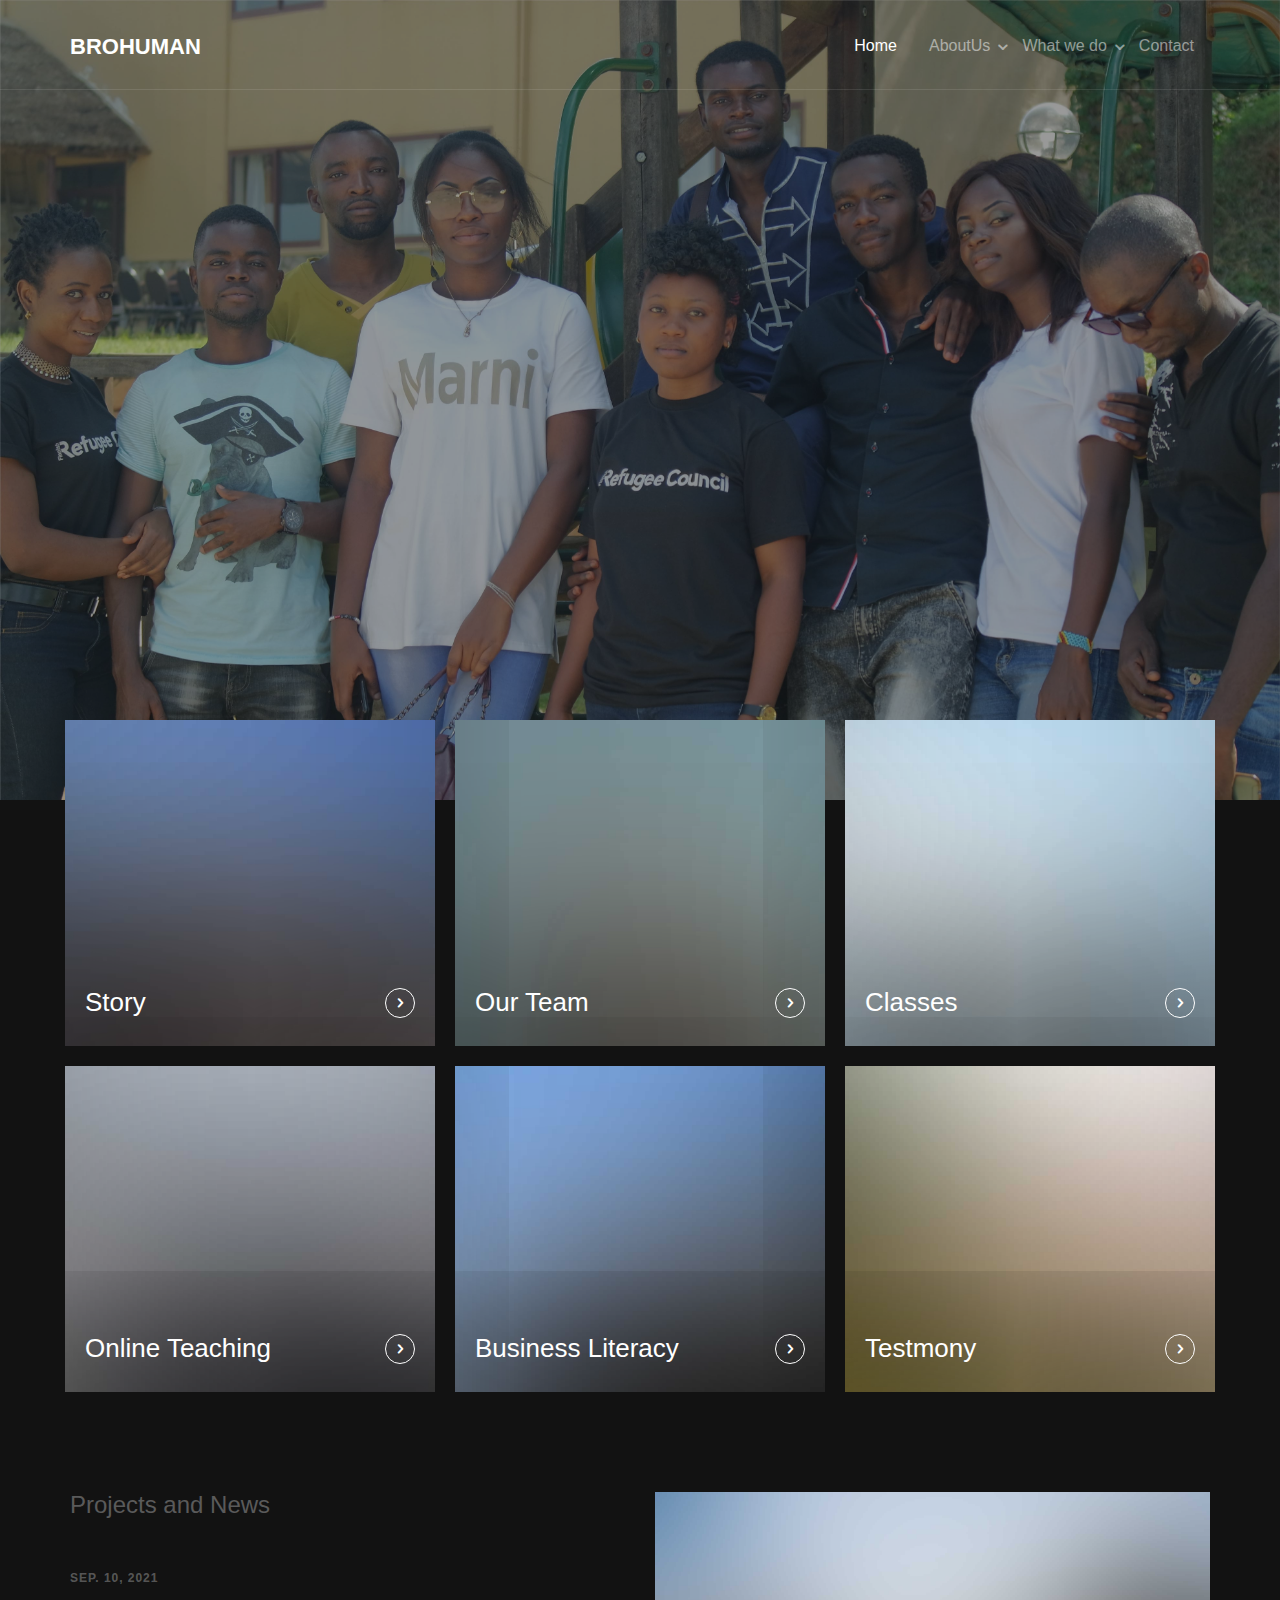
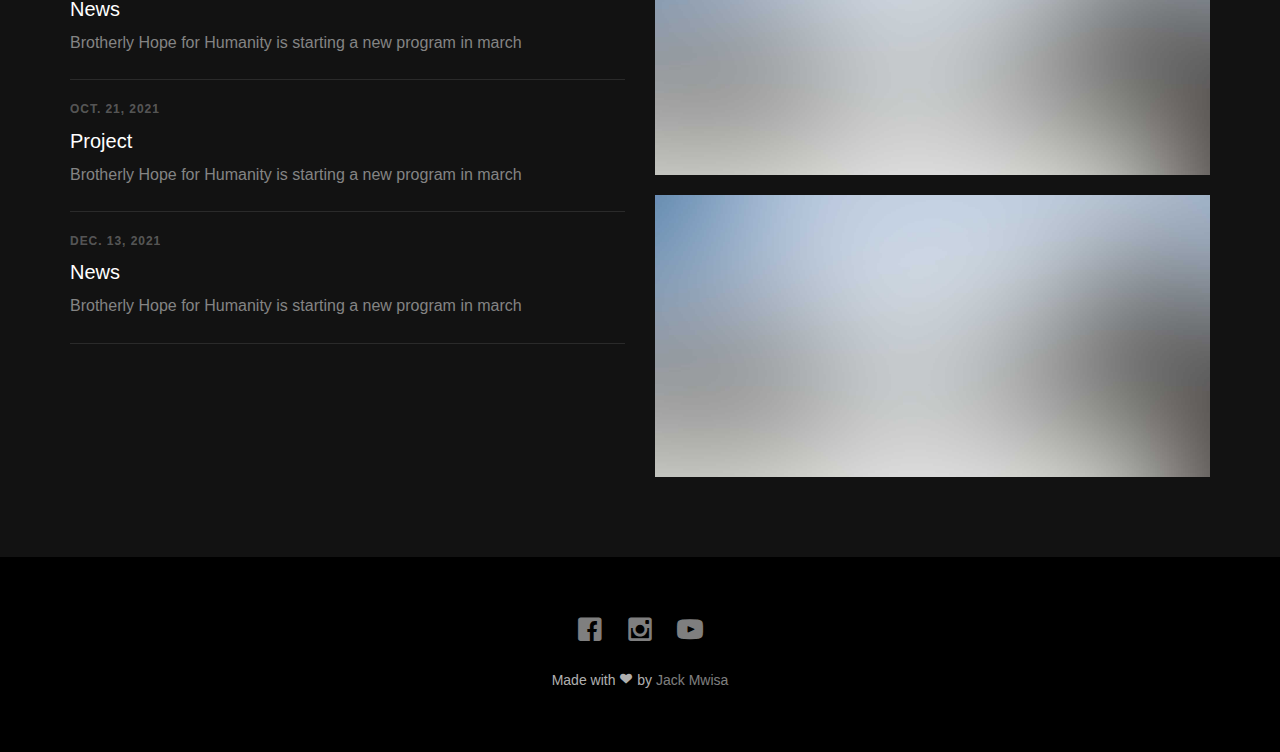
<file: index.html>
<!DOCTYPE html>
<html class="no-js"> <!--<![endif]-->
	<head>
	<meta charset="utf-8">
	<meta http-equiv="X-UA-Compatible" content="IE=edge">
	<title>Brotherly Hope oF Humanity</title>
	<meta name="viewport" content="width=device-width, initial-scale=1">
	<meta name="description" content="Free HTML5 Template by FREEHTML5.CO" />
	<meta name="keywords" content="free html5, free template, free bootstrap, html5, css3, mobile first, responsive" />
	<meta name="author" content="FREEHTML5.CO" />

  

  	<!-- Facebook and Twitter integration -->
	<meta property="og:title" content=""/>
	<meta property="og:image" content=""/>
	<meta property="og:url" content=""/>
	<meta property="og:site_name" content=""/>
	<meta property="og:description" content=""/>
	<meta name="twitter:title" content="" />
	<meta name="twitter:image" content="" />
	<meta name="twitter:url" content="" />
	<meta name="twitter:card" content="" />

	<!-- Place favicon.ico and apple-touch-icon.png in the root directory -->
	<link rel="shortcut icon" href="favicon.ico">
  
	<!-- Animate.css -->
	<link rel="stylesheet" href="css/animate.css">
	<!-- Icomoon Icon Fonts-->
	<link rel="stylesheet" href="css/icomoon.css">
	<!-- Bootstrap  -->
	<link rel="stylesheet" href="css/bootstrap.css">
	<!-- Superfish -->
	<link rel="stylesheet" href="css/superfish.css">

	<link rel="stylesheet" href="css/style.css">


	<!-- Modernizr JS -->
	<script src="js/modernizr-2.6.2.min.js"></script>
	<!-- FOR IE9 below -->
	 
	</head>
	<body>
		<div id="fh5co-wrapper">
		<div id="fh5co-page">
		<div id="fh5co-header">
			<header id="fh5co-header-section">
				<div class="container">
					<div class="nav-header">
						<a href="#" class="js-fh5co-nav-toggle fh5co-nav-toggle"><i></i></a>
						<h1 id="fh5co-logo"><a href="index.html">BroHuman</a></h1>
 
						<nav id="fh5co-menu-wrap" role="navigation">
							<ul class="sf-menu" id="fh5co-primary-menu">
								<li class="active">
									<a href="index.html">Home</a>
								</li>
								<li>
									<a href="#" class="fh5co-sub-ddown">AboutUs</a>
									<ul class="fh5co-sub-menu">
										<li><a href="#" target="_blank">Story</a></li>
										<li><a href="#" target="_blank">Team</a></li>
										<li><a href="#" target="_blank">Testmony</a></li>
									</ul>
								</li>
								<li>
									<a href="#" class="fh5co-sub-ddown">What we do</a>
									 <ul class="fh5co-sub-menu">
									 	<li><a href="#">Online teaching</a></li>
										<li><a href="#">English</a></li>
										<li><a href="#">Computer</a></li>
										<li><a href="#">Business Literacy</a></li>
										<li><a href="#">Leadership</a></li> 
									</ul>
								</li>
								<li><a href="contact.html">Contact</a></li>
							</ul>
						</nav>
					</div>
				</div>
			</header>
		</div>
		
		
		<div class="fh5co-hero">
			<div class="fh5co-overlay"></div>
			<div class="fh5co-cover text-center" data-stellar-background-ratio="0.5" style="background-image: url(images/SAM_2306.jpg);">
				<div class="desc animate-box">
					<h2>Together we can</h2>
						<span><a class="btn btn-primary btn-lg" href="#">Get Started</a></span>
				</div>
			</div>

		</div>

		<div class="fh5co-listing">
			<div class="container">
				<div class="row">
					<div class="col-md-4 col-sm-4 fh5co-item-wrap">
						<a class="fh5co-listing-item">
							<img src="images/img-1.jpg" alt="Free HTML5 Bootstrap Template by FreeHTML5.co" class="img-responsive">
							<div class="fh5co-listing-copy">
								<h2>Story</h2>
								<span class="icon">
									<i class="icon-chevron-right"></i>
								</span>
							</div>
						</a>
					</div>
					<div class="col-md-4 col-sm-4 fh5co-item-wrap">
						<a class="fh5co-listing-item">
							<img src="images/img-2.jpg" alt="Free HTML5 Bootstrap Template by FreeHTML5.co" class="img-responsive">
							<div class="fh5co-listing-copy">
								<h2>Our Team</h2>
								<span class="icon">
									<i class="icon-chevron-right"></i>
								</span>
							</div>
						</a>
					</div>
					<div class="col-md-4 col-sm-4 fh5co-item-wrap">
						<a class="fh5co-listing-item">
							<img src="images/img-3.jpg" alt="Free HTML5 Bootstrap Template by FreeHTML5.co" class="img-responsive">
							<div class="fh5co-listing-copy">
								<h2>Classes</h2>
								<span class="icon">
									<i class="icon-chevron-right"></i>
								</span>
							</div>
						</a>
					</div>
					<!-- END 3 row -->

					<div class="col-md-4 col-sm-4 fh5co-item-wrap">
						<a class="fh5co-listing-item">
							<img src="images/img-4.jpg" alt="Free HTML5 Bootstrap Template by FreeHTML5.co" class="img-responsive">
							<div class="fh5co-listing-copy">
								<h2>Online Teaching</h2>
								<span class="icon">
									<i class="icon-chevron-right"></i>
								</span>
							</div>
						</a>
					</div>
					<div class="col-md-4 col-sm-4 fh5co-item-wrap">
						<a class="fh5co-listing-item">
							<img src="images/img-5.jpg" alt="Free HTML5 Bootstrap Template by FreeHTML5.co" class="img-responsive">
							<div class="fh5co-listing-copy">
								<h2>Business Literacy</h2>
								<span class="icon">
									<i class="icon-chevron-right"></i>
								</span>
							</div>
						</a>
					</div>
					<div class="col-md-4 col-sm-4 fh5co-item-wrap">
						<a class="fh5co-listing-item">
							<img src="images/img-6.jpg" alt="Free HTML5 Bootstrap Template by FreeHTML5.co" class="img-responsive">
							<div class="fh5co-listing-copy">
								<h2>Testmony</h2>
								<span class="icon">
									<i class="icon-chevron-right"></i>
								</span>
							</div>
						</a>
					</div>
					<!-- END 3 row -->


				</div>
			</div>
		</div>


		<div class="fh5co-section">
			<div class="container">
				<div class="row">
					<div class="col-md-6 fh5co-news">
						<h3>Projects and News</h3>
						<ul>
							<li>
								<a href="#">
									<span class="fh5co-date">Sep. 10, 2021</span>
									<h3>News</h3>
									<p>Brotherly Hope for Humanity is starting a new program in march</p>
								</a>
							</li>
							<li>
								<a href="#">
									<span class="fh5co-date">Oct. 21, 2021</span>
									<h3>Project</h3>
									<p>Brotherly Hope for Humanity is starting a new program in march</p>
								</a>
							</li>
							<li>
								<a href="#">
									<span class="fh5co-date">Dec. 13, 2021</span>
									<h3>News</h3>
									<p>Brotherly Hope for Humanity is starting a new program in march</p>
								</a>
							</li>
						</ul>
					</div>
					<div class="col-md-6 fh5co-testimonial">
						<img src="images/cover_bg_1.jpg" alt="Free HTML5 Bootstrap Template by FreeHTML5.co" class="img-responsive mb20">
						<img src="images/cover_bg_1.jpg" alt="Free HTML5 Bootstrap Template by FreeHTML5.co" class="img-responsive">
					</div>
				</div>
			</div>
		</div>
		
		<footer>
			<div id="footer">
				<div class="container">
					<div class="row">
						<div class="col-md-6 col-md-offset-3 text-center">
							<p class="fh5co-social-icons">
								<a href="#"><i class="icon-facebook2"></i></a>
								<a href="#"><i class="icon-instagram"></i></a>
								<a href="#"><i class="icon-youtube"></i></a>
							</p>
							<p>Made with <i class="icon-heart3"></i> by <a href="#" target="_blank">Jack Mwisa</a></p>
						</div>
					</div>
				</div>
			</div>
		</footer>
	

	</div>
	<!-- END fh5co-page -->

	</div>
	<!-- END fh5co-wrapper -->

	<!-- jQuery -->


	<script src="js/jquery.min.js"></script>
	<!-- jQuery Easing -->
	<script src="js/jquery.easing.1.3.js"></script>
	<!-- Bootstrap -->
	<script src="js/bootstrap.min.js"></script>
	<!-- Waypoints -->
	<script src="js/jquery.waypoints.min.js"></script>
	<!-- Stellar -->
	<script src="js/jquery.stellar.min.js"></script>
	<!-- Superfish -->
	<script src="js/hoverIntent.js"></script>
	<script src="js/superfish.js"></script>

	<!-- Main JS -->
	<script src="js/main.js"></script>

	</body>
</html>
</file>
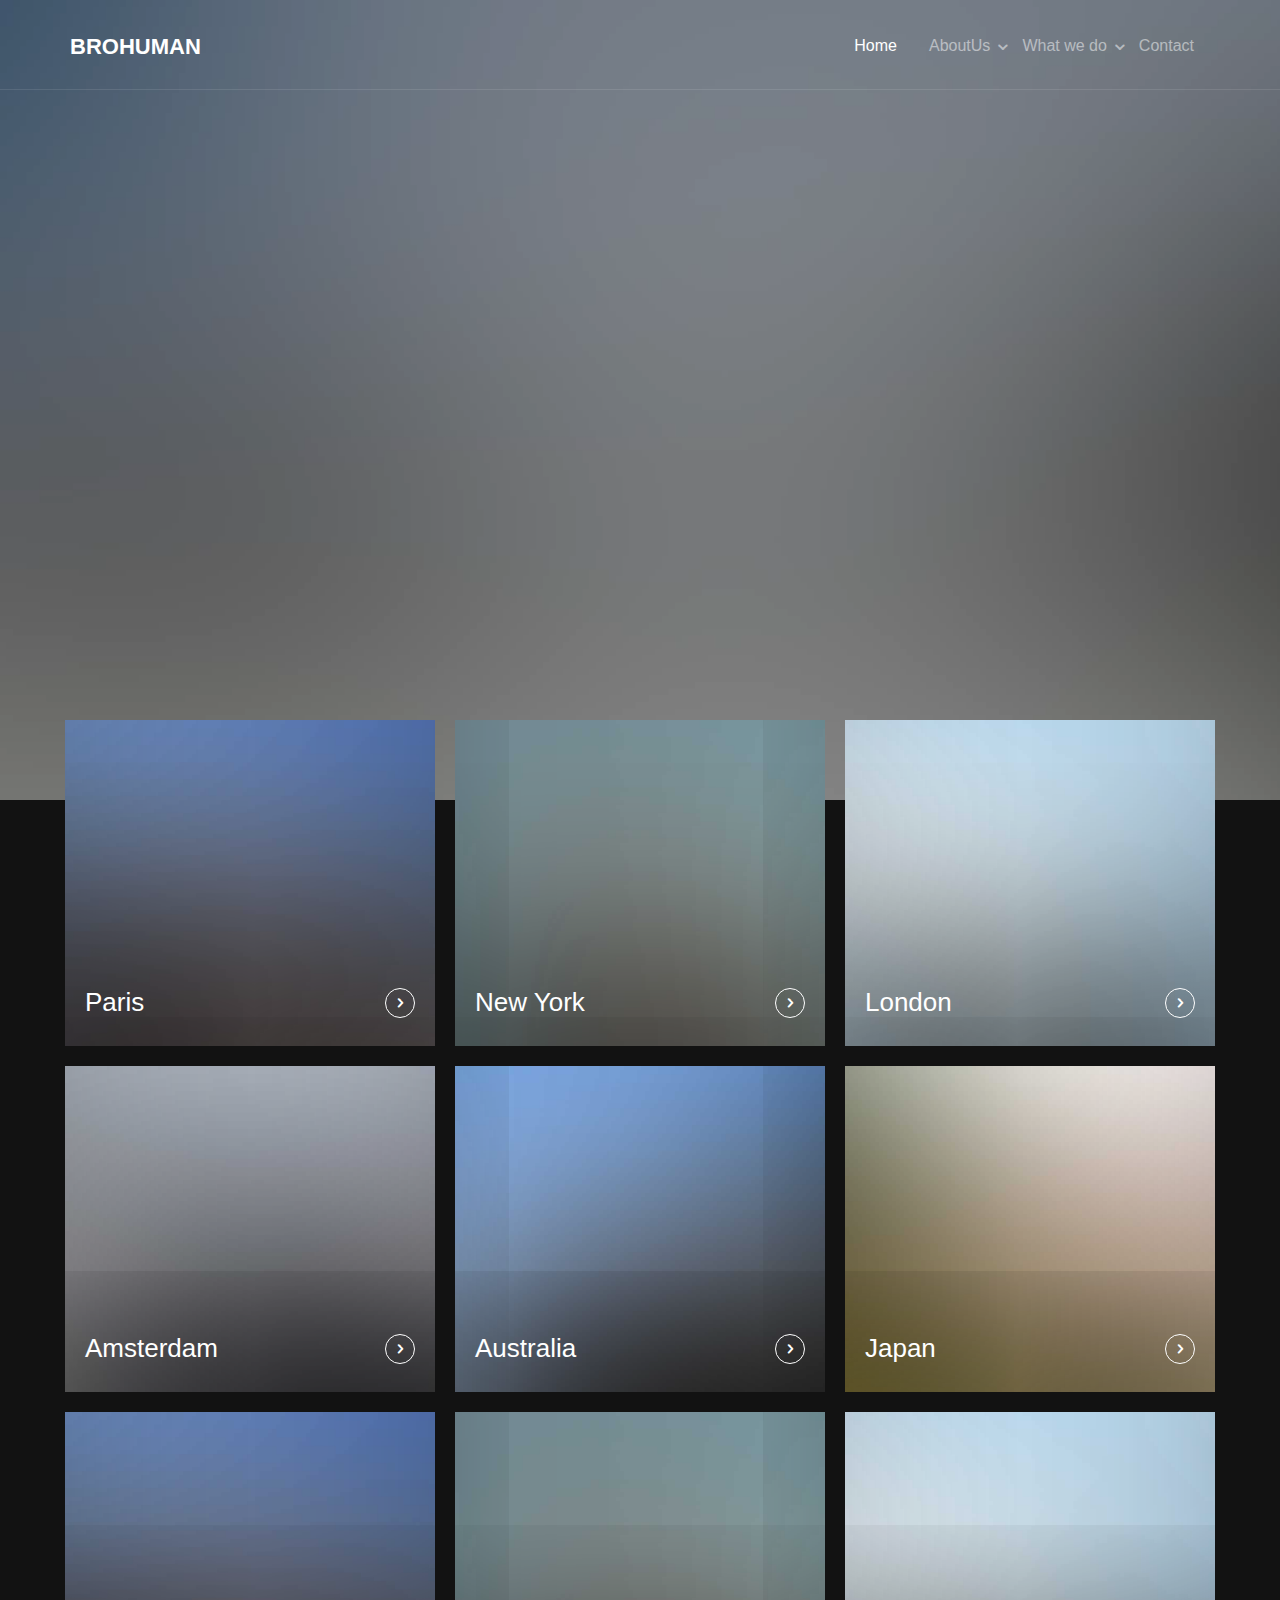
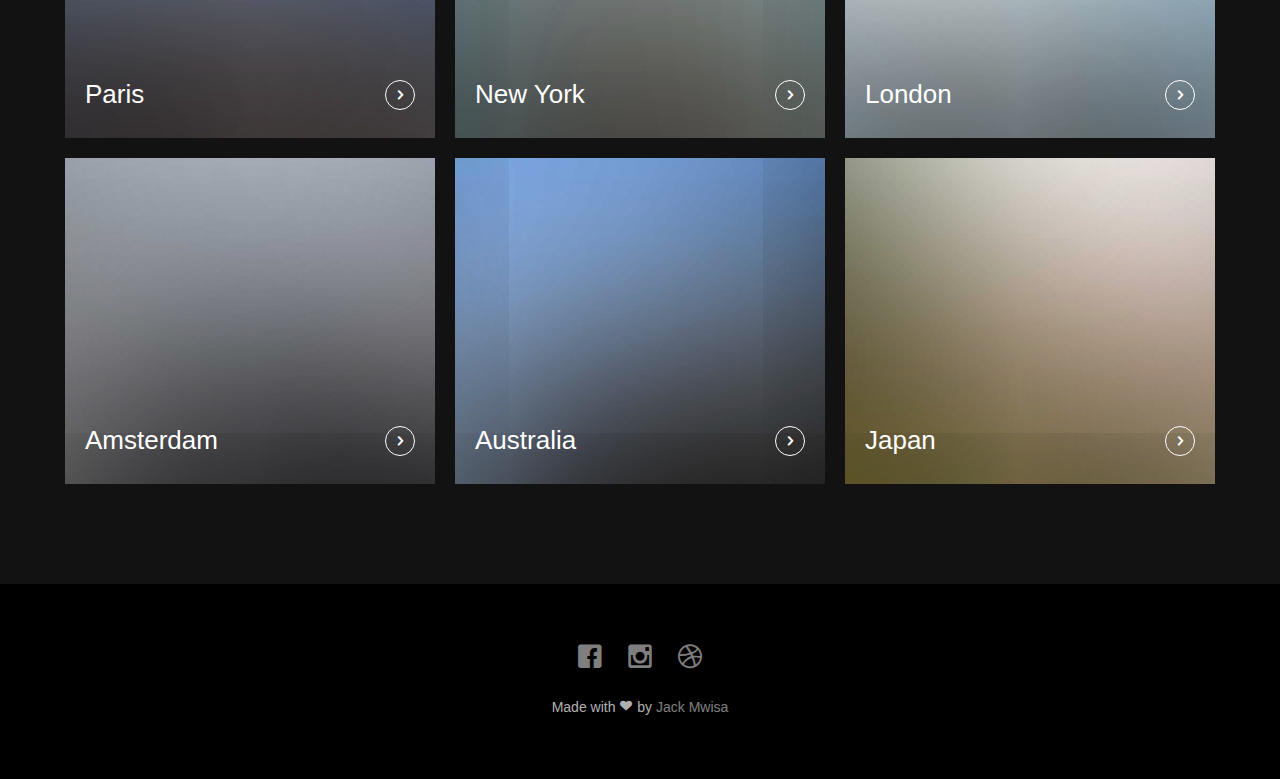
<file: listing.html>
<!DOCTYPE html>

<html class="no-js">
	<head>
	<meta charset="utf-8">
	<meta http-equiv="X-UA-Compatible" content="IE=edge">
	<title>Brotherly Hope oF Humanity</title>
	<meta name="viewport" content="width=device-width, initial-scale=1">
	<meta name="description" content="Free HTML5 Template by FREEHTML5.CO" />
	<meta name="keywords" content="free html5, free template, free bootstrap, html5, css3, mobile first, responsive" />
	<meta name="author" content="FREEHTML5.CO" />
 
 
  	<!-- Facebook and Twitter integration -->
	<meta property="og:title" content=""/>
	<meta property="og:image" content=""/>
	<meta property="og:url" content=""/>
	<meta property="og:site_name" content=""/>
	<meta property="og:description" content=""/>
	<meta name="twitter:title" content="" />
	<meta name="twitter:image" content="" />
	<meta name="twitter:url" content="" />
	<meta name="twitter:card" content="" />

	<!-- Place favicon.ico and apple-touch-icon.png in the root directory -->
	<link rel="shortcut icon" href="favicon.ico">

	<!-- <link href='https://fonts.googleapis.com/css?family=Open+Sans:400,700,300' rel='stylesheet' type='text/css'> -->
	
	<!-- Animate.css -->
	<link rel="stylesheet" href="css/animate.css">
	<!-- Icomoon Icon Fonts-->
	<link rel="stylesheet" href="css/icomoon.css">
	<!-- Bootstrap  -->
	<link rel="stylesheet" href="css/bootstrap.css">
	<!-- Superfish -->
	<link rel="stylesheet" href="css/superfish.css">

	<link rel="stylesheet" href="css/style.css">


	<!-- Modernizr JS -->
	<script src="js/modernizr-2.6.2.min.js"></script>
	<!-- FOR IE9 below -->
	<!--[if lt IE 9]>
	<script src="js/respond.min.js"></script>
	<![endif]-->

	</head>
	<body>
		<div id="fh5co-wrapper">
		<div id="fh5co-page">
		<div id="fh5co-header">
			<header id="fh5co-header-section">
				<div class="container">
					<div class="nav-header">
						<a href="#" class="js-fh5co-nav-toggle fh5co-nav-toggle"><i></i></a>
						<h1 id="fh5co-logo"><a href="index.html">BroHuman</a></h1>
						<!-- START #fh5co-menu-wrap -->
						<nav id="fh5co-menu-wrap" role="navigation">
							<ul class="sf-menu" id="fh5co-primary-menu">
								<li class="active">
									<a href="index.html">Home</a>
								</li>
								<li>
									<a href="#" class="fh5co-sub-ddown">AboutUs</a>
									<ul class="fh5co-sub-menu">
										<li><a href="#" target="_blank">Build</a></li>
										<li><a href="#" target="_blank">Work</a></li>
										<li><a href="#" target="_blank">Light</a></li>
									</ul>
								</li>
								<li>
									<a href="#" class="fh5co-sub-ddown">What we do</a>
									 <ul class="fh5co-sub-menu">
									 	<li><a href="#">Online teaching</a></li>
										<li><a href="#">English</a></li>
										<li><a href="#">Computer</a></li>
										<li><a href="#">Leadership</a></li> 
									</ul>
								</li>
								<li><a href="contact.html">Contact</a></li>
							</ul>
						</nav>
					</div>
				</div>
			</header>
			
		</div>
		
		
		<div class="fh5co-hero">
			<div class="fh5co-overlay"></div>
			<div class="fh5co-cover text-center" data-stellar-background-ratio="0.5" style="background-image: url(images/cover_bg_1.jpg);">
				<div class="desc animate-box">
					<h2>Listing of Places</h2>
					<span><a class="btn btn-primary btn-lg" href="#">Get Started</a></span>
				</div>
			</div>

		</div>


		<div class="fh5co-listing">
			<div class="container">
				<div class="row">
					<div class="col-md-4 fh5co-item-wrap">
						<a class="fh5co-listing-item">
							<img src="images/img-1.jpg" alt="Free HTML5 Bootstrap Template by FreeHTML5.co" class="img-responsive">
							<div class="fh5co-listing-copy">
								<h2>Paris</h2>
								<span class="icon">
									<i class="icon-chevron-right"></i>
								</span>
							</div>
						</a>
					</div>
					<div class="col-md-4 fh5co-item-wrap">
						<a class="fh5co-listing-item">
							<img src="images/img-2.jpg" alt="Free HTML5 Bootstrap Template by FreeHTML5.co" class="img-responsive">
							<div class="fh5co-listing-copy">
								<h2>New York</h2>
								<span class="icon">
									<i class="icon-chevron-right"></i>
								</span>
							</div>
						</a>
					</div>
					<div class="col-md-4 fh5co-item-wrap">
						<a class="fh5co-listing-item">
							<img src="images/img-3.jpg" alt="Free HTML5 Bootstrap Template by FreeHTML5.co" class="img-responsive">
							<div class="fh5co-listing-copy">
								<h2>London</h2>
								<span class="icon">
									<i class="icon-chevron-right"></i>
								</span>
							</div>
						</a>
					</div>
					<!-- END 3 row -->

					<div class="col-md-4 fh5co-item-wrap">
						<a class="fh5co-listing-item">
							<img src="images/img-4.jpg" alt="Free HTML5 Bootstrap Template by FreeHTML5.co" class="img-responsive">
							<div class="fh5co-listing-copy">
								<h2>Amsterdam</h2>
								<span class="icon">
									<i class="icon-chevron-right"></i>
								</span>
							</div>
						</a>
					</div>
					<div class="col-md-4 fh5co-item-wrap">
						<a class="fh5co-listing-item">
							<img src="images/img-5.jpg" alt="Free HTML5 Bootstrap Template by FreeHTML5.co" class="img-responsive">
							<div class="fh5co-listing-copy">
								<h2>Australia</h2>
								<span class="icon">
									<i class="icon-chevron-right"></i>
								</span>
							</div>
						</a>
					</div>
					<div class="col-md-4 fh5co-item-wrap">
						<a class="fh5co-listing-item">
							<img src="images/img-6.jpg" alt="Free HTML5 Bootstrap Template by FreeHTML5.co" class="img-responsive">
							<div class="fh5co-listing-copy">
								<h2>Japan</h2>
								<span class="icon">
									<i class="icon-chevron-right"></i>
								</span>
							</div>
						</a>
					</div>
					<!-- END 3 row -->

					<div class="col-md-4 fh5co-item-wrap">
						<a class="fh5co-listing-item">
							<img src="images/img-1.jpg" alt="Free HTML5 Bootstrap Template by FreeHTML5.co" class="img-responsive">
							<div class="fh5co-listing-copy">
								<h2>Paris</h2>
								<span class="icon">
									<i class="icon-chevron-right"></i>
								</span>
							</div>
						</a>
					</div>
					<div class="col-md-4 fh5co-item-wrap">
						<a class="fh5co-listing-item">
							<img src="images/img-2.jpg" alt="Free HTML5 Bootstrap Template by FreeHTML5.co" class="img-responsive">
							<div class="fh5co-listing-copy">
								<h2>New York</h2>
								<span class="icon">
									<i class="icon-chevron-right"></i>
								</span>
							</div>
						</a>
					</div>
					<div class="col-md-4 fh5co-item-wrap">
						<a class="fh5co-listing-item">
							<img src="images/img-3.jpg" alt="Free HTML5 Bootstrap Template by FreeHTML5.co" class="img-responsive">
							<div class="fh5co-listing-copy">
								<h2>London</h2>
								<span class="icon">
									<i class="icon-chevron-right"></i>
								</span>
							</div>
						</a>
					</div>
					<!-- END 3 row -->

					<div class="col-md-4 fh5co-item-wrap">
						<a class="fh5co-listing-item">
							<img src="images/img-4.jpg" alt="Free HTML5 Bootstrap Template by FreeHTML5.co" class="img-responsive">
							<div class="fh5co-listing-copy">
								<h2>Amsterdam</h2>
								<span class="icon">
									<i class="icon-chevron-right"></i>
								</span>
							</div>
						</a>
					</div>
					<div class="col-md-4 fh5co-item-wrap">
						<a class="fh5co-listing-item">
							<img src="images/img-5.jpg" alt="Free HTML5 Bootstrap Template by FreeHTML5.co" class="img-responsive">
							<div class="fh5co-listing-copy">
								<h2>Australia</h2>
								<span class="icon">
									<i class="icon-chevron-right"></i>
								</span>
							</div>
						</a>
					</div>
					<div class="col-md-4 fh5co-item-wrap">
						<a class="fh5co-listing-item">
							<img src="images/img-6.jpg" alt="Free HTML5 Bootstrap Template by FreeHTML5.co" class="img-responsive">
							<div class="fh5co-listing-copy">
								<h2>Japan</h2>
								<span class="icon">
									<i class="icon-chevron-right"></i>
								</span>
							</div>
						</a>
					</div>
					<!-- END 3 row -->

				</div>
			</div>
		</div>


		
		
		<footer>
			<div id="footer">
				<div class="container">
					<div class="row">
						<div class="col-md-6 col-md-offset-3 text-center">
							<p class="fh5co-social-icons">
								<a href="#"><i class="icon-facebook2"></i></a>
								<a href="#"><i class="icon-instagram"></i></a>
								<a href="#"><i class="icon-dribbble2"></i></a>
							</p>
							<p>Made with <i class="icon-heart3"></i> by <a href="#" target="_blank">Jack Mwisa</a></p>
						</div>
					</div>
				</div>
			</div>
		</footer>
	

	</div>
	<!-- END fh5co-page -->

	</div>
	<!-- END fh5co-wrapper -->

	<!-- jQuery -->


	<script src="js/jquery.min.js"></script>
	<!-- jQuery Easing -->
	<script src="js/jquery.easing.1.3.js"></script>
	<!-- Bootstrap -->
	<script src="js/bootstrap.min.js"></script>
	<!-- Waypoints -->
	<script src="js/jquery.waypoints.min.js"></script>
	<!-- Stellar -->
	<script src="js/jquery.stellar.min.js"></script>
	<!-- Superfish -->
	<script src="js/hoverIntent.js"></script>
	<script src="js/superfish.js"></script>

	<!-- Main JS -->
	<script src="js/main.js"></script>

	</body>
</html>
</file>
<file: css/icomoon.css>
@font-face {
    font-family: 'icomoon';
    src:    url('fonts/icomoon.eot?1oniuf');
    src:    url('fonts/icomoon.eot?1oniuf#iefix') format('embedded-opentype'),
        url('fonts/icomoon.ttf?1oniuf') format('truetype'),
        url('fonts/icomoon.woff?1oniuf') format('woff'),
        url('fonts/icomoon.svg?1oniuf#icomoon') format('svg');
    font-weight: normal;
    font-style: normal;
}

[class^="icon-"], [class*=" icon-"] {
    /* use !important to prevent issues with browser extensions that change fonts */
    font-family: 'icomoon' !important;
    speak: none;
    font-style: normal;
    font-weight: normal;
    font-variant: normal;
    text-transform: none;
    line-height: 1;

    /* Better Font Rendering =========== */
    -webkit-font-smoothing: antialiased;
    -moz-osx-font-smoothing: grayscale;
}

.icon-mobile:before {
    content: "\e000";
}
.icon-laptop:before {
    content: "\e001";
}
.icon-desktop:before {
    content: "\e002";
}
.icon-tablet:before {
    content: "\e003";
}
.icon-phone:before {
    content: "\e004";
}
.icon-document:before {
    content: "\e005";
}
.icon-documents:before {
    content: "\e006";
}
.icon-search:before {
    content: "\e007";
}
.icon-clipboard:before {
    content: "\e008";
}
.icon-newspaper:before {
    content: "\e009";
}
.icon-notebook:before {
    content: "\e00a";
}
.icon-book-open:before {
    content: "\e00b";
}
.icon-browser:before {
    content: "\e00c";
}
.icon-calendar:before {
    content: "\e00d";
}
.icon-presentation:before {
    content: "\e00e";
}
.icon-picture:before {
    content: "\e00f";
}
.icon-pictures:before {
    content: "\e010";
}
.icon-video:before {
    content: "\e011";
}
.icon-camera:before {
    content: "\e012";
}
.icon-printer:before {
    content: "\e013";
}
.icon-toolbox:before {
    content: "\e014";
}
.icon-briefcase:before {
    content: "\e015";
}
.icon-wallet:before {
    content: "\e016";
}
.icon-gift:before {
    content: "\e017";
}
.icon-bargraph:before {
    content: "\e018";
}
.icon-grid:before {
    content: "\e019";
}
.icon-expand:before {
    content: "\e01a";
}
.icon-focus:before {
    content: "\e01b";
}
.icon-edit:before {
    content: "\e01c";
}
.icon-adjustments:before {
    content: "\e01d";
}
.icon-ribbon:before {
    content: "\e01e";
}
.icon-hourglass:before {
    content: "\e01f";
}
.icon-lock:before {
    content: "\e020";
}
.icon-megaphone:before {
    content: "\e021";
}
.icon-shield:before {
    content: "\e022";
}
.icon-trophy:before {
    content: "\e023";
}
.icon-flag:before {
    content: "\e024";
}
.icon-map:before {
    content: "\e025";
}
.icon-puzzle:before {
    content: "\e026";
}
.icon-basket:before {
    content: "\e027";
}
.icon-envelope:before {
    content: "\e028";
}
.icon-streetsign:before {
    content: "\e029";
}
.icon-telescope:before {
    content: "\e02a";
}
.icon-gears:before {
    content: "\e02b";
}
.icon-key:before {
    content: "\e02c";
}
.icon-paperclip:before {
    content: "\e02d";
}
.icon-attachment:before {
    content: "\e02e";
}
.icon-pricetags:before {
    content: "\e02f";
}
.icon-lightbulb:before {
    content: "\e030";
}
.icon-layers:before {
    content: "\e031";
}
.icon-pencil:before {
    content: "\e032";
}
.icon-tools:before {
    content: "\e033";
}
.icon-tools-2:before {
    content: "\e034";
}
.icon-scissors:before {
    content: "\e035";
}
.icon-paintbrush:before {
    content: "\e036";
}
.icon-magnifying-glass:before {
    content: "\e037";
}
.icon-circle-compass:before {
    content: "\e038";
}
.icon-linegraph:before {
    content: "\e039";
}
.icon-mic:before {
    content: "\e03a";
}
.icon-strategy:before {
    content: "\e03b";
}
.icon-beaker:before {
    content: "\e03c";
}
.icon-caution:before {
    content: "\e03d";
}
.icon-recycle:before {
    content: "\e03e";
}
.icon-anchor:before {
    content: "\e03f";
}
.icon-profile-male:before {
    content: "\e040";
}
.icon-profile-female:before {
    content: "\e041";
}
.icon-bike:before {
    content: "\e042";
}
.icon-wine:before {
    content: "\e043";
}
.icon-hotairballoon:before {
    content: "\e044";
}
.icon-globe:before {
    content: "\e045";
}
.icon-genius:before {
    content: "\e046";
}
.icon-map-pin:before {
    content: "\e047";
}
.icon-dial:before {
    content: "\e048";
}
.icon-chat:before {
    content: "\e049";
}
.icon-heart:before {
    content: "\e04a";
}
.icon-cloud:before {
    content: "\e04b";
}
.icon-upload:before {
    content: "\e04c";
}
.icon-download:before {
    content: "\e04d";
}
.icon-target:before {
    content: "\e04e";
}
.icon-hazardous:before {
    content: "\e04f";
}
.icon-piechart:before {
    content: "\e050";
}
.icon-speedometer:before {
    content: "\e051";
}
.icon-global:before {
    content: "\e052";
}
.icon-compass:before {
    content: "\e053";
}
.icon-lifesaver:before {
    content: "\e054";
}
.icon-clock:before {
    content: "\e055";
}
.icon-aperture:before {
    content: "\e056";
}
.icon-quote:before {
    content: "\e057";
}
.icon-scope:before {
    content: "\e058";
}
.icon-alarmclock:before {
    content: "\e059";
}
.icon-refresh:before {
    content: "\e05a";
}
.icon-happy:before {
    content: "\e05b";
}
.icon-sad:before {
    content: "\e05c";
}
.icon-facebook:before {
    content: "\e05d";
}
.icon-twitter:before {
    content: "\e05e";
}
.icon-googleplus:before {
    content: "\e05f";
}
.icon-rss:before {
    content: "\e060";
}
.icon-tumblr:before {
    content: "\e061";
}
.icon-linkedin:before {
    content: "\e062";
}
.icon-dribbble:before {
    content: "\e063";
}
.icon-box2:before {
    content: "\ea82";
}
.icon-write:before {
    content: "\ea83";
}
.icon-clock2:before {
    content: "\ea84";
}
.icon-reply2:before {
    content: "\ea85";
}
.icon-reply-all2:before {
    content: "\ea86";
}
.icon-forward2:before {
    content: "\ea87";
}
.icon-flag2:before {
    content: "\ea88";
}
.icon-search2:before {
    content: "\ea89";
}
.icon-trash2:before {
    content: "\ea8a";
}
.icon-envelope2:before {
    content: "\ea8b";
}
.icon-bubble:before {
    content: "\ea8c";
}
.icon-bubbles:before {
    content: "\ea8d";
}
.icon-user2:before {
    content: "\ea8e";
}
.icon-users2:before {
    content: "\ea8f";
}
.icon-cloud2:before {
    content: "\ea90";
}
.icon-download2:before {
    content: "\ea91";
}
.icon-upload2:before {
    content: "\ea92";
}
.icon-rain:before {
    content: "\ea93";
}
.icon-sun:before {
    content: "\ea94";
}
.icon-moon2:before {
    content: "\ea95";
}
.icon-bell2:before {
    content: "\ea96";
}
.icon-folder2:before {
    content: "\ea97";
}
.icon-pin2:before {
    content: "\ea98";
}
.icon-sound2:before {
    content: "\ea99";
}
.icon-microphone:before {
    content: "\ea9a";
}
.icon-camera2:before {
    content: "\ea9b";
}
.icon-image2:before {
    content: "\ea9c";
}
.icon-cog2:before {
    content: "\ea9d";
}
.icon-calendar2:before {
    content: "\ea9e";
}
.icon-book2:before {
    content: "\ea9f";
}
.icon-map-marker:before {
    content: "\eaa0";
}
.icon-store:before {
    content: "\eaa1";
}
.icon-support:before {
    content: "\eaa2";
}
.icon-tag2:before {
    content: "\eaa3";
}
.icon-heart2:before {
    content: "\eaa4";
}
.icon-video-camera:before {
    content: "\eaa5";
}
.icon-trophy2:before {
    content: "\eaa6";
}
.icon-cart:before {
    content: "\eaa7";
}
.icon-eye2:before {
    content: "\eaa8";
}
.icon-cancel:before {
    content: "\eaa9";
}
.icon-chart:before {
    content: "\eaaa";
}
.icon-target2:before {
    content: "\eaab";
}
.icon-printer2:before {
    content: "\eaac";
}
.icon-location2:before {
    content: "\eaad";
}
.icon-bookmark2:before {
    content: "\eaae";
}
.icon-monitor:before {
    content: "\eaaf";
}
.icon-cross2:before {
    content: "\eab0";
}
.icon-plus2:before {
    content: "\eab1";
}
.icon-left:before {
    content: "\eab2";
}
.icon-up:before {
    content: "\eab3";
}
.icon-browser2:before {
    content: "\eab4";
}
.icon-windows:before {
    content: "\eab5";
}
.icon-switch2:before {
    content: "\eab6";
}
.icon-dashboard:before {
    content: "\eab7";
}
.icon-play:before {
    content: "\eab8";
}
.icon-fast-forward:before {
    content: "\eab9";
}
.icon-next:before {
    content: "\eaba";
}
.icon-refresh2:before {
    content: "\eabb";
}
.icon-film:before {
    content: "\eabc";
}
.icon-home2:before {
    content: "\eabd";
}
.icon-add-to-list:before {
    content: "\e901";
}
.icon-classic-computer:before {
    content: "\e902";
}
.icon-controller-fast-backward:before {
    content: "\e903";
}
.icon-creative-commons-attribution:before {
    content: "\e904";
}
.icon-creative-commons-noderivs:before {
    content: "\e905";
}
.icon-creative-commons-noncommercial-eu:before {
    content: "\e906";
}
.icon-creative-commons-noncommercial-us:before {
    content: "\e907";
}
.icon-creative-commons-public-domain:before {
    content: "\e908";
}
.icon-creative-commons-remix:before {
    content: "\e909";
}
.icon-creative-commons-share:before {
    content: "\e90a";
}
.icon-creative-commons-sharealike:before {
    content: "\e90b";
}
.icon-creative-commons:before {
    content: "\e90c";
}
.icon-document-landscape:before {
    content: "\e90d";
}
.icon-remove-user:before {
    content: "\e90e";
}
.icon-warning:before {
    content: "\e90f";
}
.icon-arrow-bold-down:before {
    content: "\e910";
}
.icon-arrow-bold-left:before {
    content: "\e911";
}
.icon-arrow-bold-right:before {
    content: "\e912";
}
.icon-arrow-bold-up:before {
    content: "\e913";
}
.icon-arrow-down:before {
    content: "\e914";
}
.icon-arrow-left:before {
    content: "\e915";
}
.icon-arrow-long-down:before {
    content: "\e916";
}
.icon-arrow-long-left:before {
    content: "\e917";
}
.icon-arrow-long-right:before {
    content: "\e918";
}
.icon-arrow-long-up:before {
    content: "\e919";
}
.icon-arrow-right:before {
    content: "\e91a";
}
.icon-arrow-up:before {
    content: "\e91b";
}
.icon-arrow-with-circle-down:before {
    content: "\e91c";
}
.icon-arrow-with-circle-left:before {
    content: "\e91d";
}
.icon-arrow-with-circle-right:before {
    content: "\e91e";
}
.icon-arrow-with-circle-up:before {
    content: "\e91f";
}
.icon-bookmark:before {
    content: "\e920";
}
.icon-bookmarks:before {
    content: "\e921";
}
.icon-chevron-down:before {
    content: "\e922";
}
.icon-chevron-left:before {
    content: "\e923";
}
.icon-chevron-right:before {
    content: "\e924";
}
.icon-chevron-small-down:before {
    content: "\e925";
}
.icon-chevron-small-left:before {
    content: "\e926";
}
.icon-chevron-small-right:before {
    content: "\e927";
}
.icon-chevron-small-up:before {
    content: "\e928";
}
.icon-chevron-thin-down:before {
    content: "\e929";
}
.icon-chevron-thin-left:before {
    content: "\e92a";
}
.icon-chevron-thin-right:before {
    content: "\e92b";
}
.icon-chevron-thin-up:before {
    content: "\e92c";
}
.icon-chevron-up:before {
    content: "\e92d";
}
.icon-chevron-with-circle-down:before {
    content: "\e92e";
}
.icon-chevron-with-circle-left:before {
    content: "\e92f";
}
.icon-chevron-with-circle-right:before {
    content: "\e930";
}
.icon-chevron-with-circle-up:before {
    content: "\e931";
}
.icon-cloud3:before {
    content: "\e932";
}
.icon-controller-fast-forward:before {
    content: "\e933";
}
.icon-controller-jump-to-start:before {
    content: "\e934";
}
.icon-controller-next:before {
    content: "\e935";
}
.icon-controller-paus:before {
    content: "\e936";
}
.icon-controller-play:before {
    content: "\e937";
}
.icon-controller-record:before {
    content: "\e938";
}
.icon-controller-stop:before {
    content: "\e939";
}
.icon-controller-volume:before {
    content: "\e93a";
}
.icon-dot-single:before {
    content: "\e93b";
}
.icon-dots-three-horizontal:before {
    content: "\e93c";
}
.icon-dots-three-vertical:before {
    content: "\e93d";
}
.icon-dots-two-horizontal:before {
    content: "\e93e";
}
.icon-dots-two-vertical:before {
    content: "\e93f";
}
.icon-download3:before {
    content: "\e940";
}
.icon-emoji-flirt:before {
    content: "\e941";
}
.icon-flow-branch:before {
    content: "\e942";
}
.icon-flow-cascade:before {
    content: "\e943";
}
.icon-flow-line:before {
    content: "\e944";
}
.icon-flow-parallel:before {
    content: "\e945";
}
.icon-flow-tree:before {
    content: "\e946";
}
.icon-install:before {
    content: "\e947";
}
.icon-layers2:before {
    content: "\e948";
}
.icon-open-book:before {
    content: "\e949";
}
.icon-resize-100:before {
    content: "\e94a";
}
.icon-resize-full-screen:before {
    content: "\e94b";
}
.icon-save:before {
    content: "\e94c";
}
.icon-select-arrows:before {
    content: "\e94d";
}
.icon-sound-mute:before {
    content: "\e94e";
}
.icon-sound:before {
    content: "\e94f";
}
.icon-trash:before {
    content: "\e950";
}
.icon-triangle-down:before {
    content: "\e951";
}
.icon-triangle-left:before {
    content: "\e952";
}
.icon-triangle-right:before {
    content: "\e953";
}
.icon-triangle-up:before {
    content: "\e954";
}
.icon-uninstall:before {
    content: "\e955";
}
.icon-upload-to-cloud:before {
    content: "\e956";
}
.icon-upload3:before {
    content: "\e957";
}
.icon-add-user:before {
    content: "\e958";
}
.icon-address:before {
    content: "\e959";
}
.icon-adjust:before {
    content: "\e95a";
}
.icon-air:before {
    content: "\e95b";
}
.icon-aircraft-landing:before {
    content: "\e95c";
}
.icon-aircraft-take-off:before {
    content: "\e95d";
}
.icon-aircraft:before {
    content: "\e95e";
}
.icon-align-bottom:before {
    content: "\e95f";
}
.icon-align-horizontal-middle:before {
    content: "\e960";
}
.icon-align-left:before {
    content: "\e961";
}
.icon-align-right:before {
    content: "\e962";
}
.icon-align-top:before {
    content: "\e963";
}
.icon-align-vertical-middle:before {
    content: "\e964";
}
.icon-archive:before {
    content: "\e965";
}
.icon-area-graph:before {
    content: "\e966";
}
.icon-attachment2:before {
    content: "\e967";
}
.icon-awareness-ribbon:before {
    content: "\e968";
}
.icon-back-in-time:before {
    content: "\e969";
}
.icon-back:before {
    content: "\e96a";
}
.icon-bar-graph:before {
    content: "\e96b";
}
.icon-battery:before {
    content: "\e96c";
}
.icon-beamed-note:before {
    content: "\e96d";
}
.icon-bell:before {
    content: "\e96e";
}
.icon-blackboard:before {
    content: "\e96f";
}
.icon-block:before {
    content: "\e970";
}
.icon-book:before {
    content: "\e971";
}
.icon-bowl:before {
    content: "\e972";
}
.icon-box:before {
    content: "\e973";
}
.icon-briefcase2:before {
    content: "\e974";
}
.icon-browser3:before {
    content: "\e975";
}
.icon-brush:before {
    content: "\e976";
}
.icon-bucket:before {
    content: "\e977";
}
.icon-cake:before {
    content: "\e978";
}
.icon-calculator:before {
    content: "\e979";
}
.icon-calendar3:before {
    content: "\e97a";
}
.icon-camera3:before {
    content: "\e97b";
}
.icon-ccw:before {
    content: "\e97c";
}
.icon-chat2:before {
    content: "\e97d";
}
.icon-check:before {
    content: "\e97e";
}
.icon-circle-with-cross:before {
    content: "\e97f";
}
.icon-circle-with-minus:before {
    content: "\e980";
}
.icon-circle-with-plus:before {
    content: "\e981";
}
.icon-circle:before {
    content: "\e982";
}
.icon-circular-graph:before {
    content: "\e983";
}
.icon-clapperboard:before {
    content: "\e984";
}
.icon-clipboard2:before {
    content: "\e985";
}
.icon-clock3:before {
    content: "\e986";
}
.icon-code:before {
    content: "\e987";
}
.icon-cog:before {
    content: "\e988";
}
.icon-colours:before {
    content: "\e989";
}
.icon-compass2:before {
    content: "\e98a";
}
.icon-copy:before {
    content: "\e98b";
}
.icon-credit-card:before {
    content: "\e98c";
}
.icon-credit:before {
    content: "\e98d";
}
.icon-cross:before {
    content: "\e98e";
}
.icon-cup:before {
    content: "\e98f";
}
.icon-cw:before {
    content: "\e990";
}
.icon-cycle:before {
    content: "\e991";
}
.icon-database:before {
    content: "\e992";
}
.icon-dial-pad:before {
    content: "\e993";
}
.icon-direction:before {
    content: "\e994";
}
.icon-document2:before {
    content: "\e995";
}
.icon-documents2:before {
    content: "\e996";
}
.icon-drink:before {
    content: "\e997";
}
.icon-drive:before {
    content: "\e998";
}
.icon-drop:before {
    content: "\e999";
}
.icon-edit2:before {
    content: "\e99a";
}
.icon-email:before {
    content: "\e99b";
}
.icon-emoji-happy:before {
    content: "\e99c";
}
.icon-emoji-neutral:before {
    content: "\e99d";
}
.icon-emoji-sad:before {
    content: "\e99e";
}
.icon-erase:before {
    content: "\e99f";
}
.icon-eraser:before {
    content: "\e9a0";
}
.icon-export:before {
    content: "\e9a1";
}
.icon-eye:before {
    content: "\e9a2";
}
.icon-feather:before {
    content: "\e9a3";
}
.icon-flag3:before {
    content: "\e9a4";
}
.icon-flash:before {
    content: "\e9a5";
}
.icon-flashlight:before {
    content: "\e9a6";
}
.icon-flat-brush:before {
    content: "\e9a7";
}
.icon-folder-images:before {
    content: "\e9a8";
}
.icon-folder-music:before {
    content: "\e9a9";
}
.icon-folder-video:before {
    content: "\e9aa";
}
.icon-folder:before {
    content: "\e9ab";
}
.icon-forward:before {
    content: "\e9ac";
}
.icon-funnel:before {
    content: "\e9ad";
}
.icon-game-controller:before {
    content: "\e9ae";
}
.icon-gauge:before {
    content: "\e9af";
}
.icon-globe2:before {
    content: "\e9b0";
}
.icon-graduation-cap:before {
    content: "\e9b1";
}
.icon-grid2:before {
    content: "\e9b2";
}
.icon-hair-cross:before {
    content: "\e9b3";
}
.icon-hand:before {
    content: "\e9b4";
}
.icon-heart-outlined:before {
    content: "\e9b5";
}
.icon-heart3:before {
    content: "\e9b6";
}
.icon-help-with-circle:before {
    content: "\e9b7";
}
.icon-help:before {
    content: "\e9b8";
}
.icon-home:before {
    content: "\e9b9";
}
.icon-hour-glass:before {
    content: "\e9ba";
}
.icon-image-inverted:before {
    content: "\e9bb";
}
.icon-image:before {
    content: "\e9bc";
}
.icon-images:before {
    content: "\e9bd";
}
.icon-inbox:before {
    content: "\e9be";
}
.icon-infinity:before {
    content: "\e9bf";
}
.icon-info-with-circle:before {
    content: "\e9c0";
}
.icon-info:before {
    content: "\e9c1";
}
.icon-key2:before {
    content: "\e9c2";
}
.icon-keyboard:before {
    content: "\e9c3";
}
.icon-lab-flask:before {
    content: "\e9c4";
}
.icon-landline:before {
    content: "\e9c5";
}
.icon-language:before {
    content: "\e9c6";
}
.icon-laptop2:before {
    content: "\e9c7";
}
.icon-leaf:before {
    content: "\e9c8";
}
.icon-level-down:before {
    content: "\e9c9";
}
.icon-level-up:before {
    content: "\e9ca";
}
.icon-lifebuoy:before {
    content: "\e9cb";
}
.icon-light-bulb:before {
    content: "\e9cc";
}
.icon-light-down:before {
    content: "\e9cd";
}
.icon-light-up:before {
    content: "\e9ce";
}
.icon-line-graph:before {
    content: "\e9cf";
}
.icon-link:before {
    content: "\e9d0";
}
.icon-list:before {
    content: "\e9d1";
}
.icon-location-pin:before {
    content: "\e9d2";
}
.icon-location:before {
    content: "\e9d3";
}
.icon-lock-open:before {
    content: "\e9d4";
}
.icon-lock2:before {
    content: "\e9d5";
}
.icon-log-out:before {
    content: "\e9d6";
}
.icon-login:before {
    content: "\e9d7";
}
.icon-loop:before {
    content: "\e9d8";
}
.icon-magnet:before {
    content: "\e9d9";
}
.icon-magnifying-glass2:before {
    content: "\e9da";
}
.icon-mail:before {
    content: "\e9db";
}
.icon-man:before {
    content: "\e9dc";
}
.icon-map2:before {
    content: "\e9dd";
}
.icon-mask:before {
    content: "\e9de";
}
.icon-medal:before {
    content: "\e9df";
}
.icon-megaphone2:before {
    content: "\e9e0";
}
.icon-menu:before {
    content: "\e9e1";
}
.icon-message:before {
    content: "\e9e2";
}
.icon-mic2:before {
    content: "\e9e3";
}
.icon-minus:before {
    content: "\e9e4";
}
.icon-mobile2:before {
    content: "\e9e5";
}
.icon-modern-mic:before {
    content: "\e9e6";
}
.icon-moon:before {
    content: "\e9e7";
}
.icon-mouse:before {
    content: "\e9e8";
}
.icon-music:before {
    content: "\e9e9";
}
.icon-network:before {
    content: "\e9ea";
}
.icon-new-message:before {
    content: "\e9eb";
}
.icon-new:before {
    content: "\e9ec";
}
.icon-news:before {
    content: "\e9ed";
}
.icon-note:before {
    content: "\e9ee";
}
.icon-notification:before {
    content: "\e9ef";
}
.icon-old-mobile:before {
    content: "\e9f0";
}
.icon-old-phone:before {
    content: "\e9f1";
}
.icon-palette:before {
    content: "\e9f2";
}
.icon-paper-plane:before {
    content: "\e9f3";
}
.icon-pencil2:before {
    content: "\e9f4";
}
.icon-phone2:before {
    content: "\e9f5";
}
.icon-pie-chart:before {
    content: "\e9f6";
}
.icon-pin:before {
    content: "\e9f7";
}
.icon-plus:before {
    content: "\e9f8";
}
.icon-popup:before {
    content: "\e9f9";
}
.icon-power-plug:before {
    content: "\e9fa";
}
.icon-price-ribbon:before {
    content: "\e9fb";
}
.icon-price-tag:before {
    content: "\e9fc";
}
.icon-print:before {
    content: "\e9fd";
}
.icon-progress-empty:before {
    content: "\e9fe";
}
.icon-progress-full:before {
    content: "\e9ff";
}
.icon-progress-one:before {
    content: "\ea00";
}
.icon-progress-two:before {
    content: "\ea01";
}
.icon-publish:before {
    content: "\ea02";
}
.icon-quote2:before {
    content: "\ea03";
}
.icon-radio:before {
    content: "\ea04";
}
.icon-reply-all:before {
    content: "\ea05";
}
.icon-reply:before {
    content: "\ea06";
}
.icon-retweet:before {
    content: "\ea07";
}
.icon-rocket:before {
    content: "\ea08";
}
.icon-round-brush:before {
    content: "\ea09";
}
.icon-rss2:before {
    content: "\ea0a";
}
.icon-ruler:before {
    content: "\ea0b";
}
.icon-scissors2:before {
    content: "\ea0c";
}
.icon-share-alternitive:before {
    content: "\ea0d";
}
.icon-share:before {
    content: "\ea0e";
}
.icon-shareable:before {
    content: "\ea0f";
}
.icon-shield2:before {
    content: "\ea10";
}
.icon-shop:before {
    content: "\ea11";
}
.icon-shopping-bag:before {
    content: "\ea12";
}
.icon-shopping-basket:before {
    content: "\ea13";
}
.icon-shopping-cart:before {
    content: "\ea14";
}
.icon-shuffle:before {
    content: "\ea15";
}
.icon-signal:before {
    content: "\ea16";
}
.icon-sound-mix:before {
    content: "\ea17";
}
.icon-sports-club:before {
    content: "\ea18";
}
.icon-spreadsheet:before {
    content: "\ea19";
}
.icon-squared-cross:before {
    content: "\ea1a";
}
.icon-squared-minus:before {
    content: "\ea1b";
}
.icon-squared-plus:before {
    content: "\ea1c";
}
.icon-star-outlined:before {
    content: "\ea1d";
}
.icon-star:before {
    content: "\ea1e";
}
.icon-stopwatch:before {
    content: "\ea1f";
}
.icon-suitcase:before {
    content: "\ea20";
}
.icon-swap:before {
    content: "\ea21";
}
.icon-sweden:before {
    content: "\ea22";
}
.icon-switch:before {
    content: "\ea23";
}
.icon-tablet2:before {
    content: "\ea24";
}
.icon-tag:before {
    content: "\ea25";
}
.icon-text-document-inverted:before {
    content: "\ea26";
}
.icon-text-document:before {
    content: "\ea27";
}
.icon-text:before {
    content: "\ea28";
}
.icon-thermometer:before {
    content: "\ea29";
}
.icon-thumbs-down:before {
    content: "\ea2a";
}
.icon-thumbs-up:before {
    content: "\ea2b";
}
.icon-thunder-cloud:before {
    content: "\ea2c";
}
.icon-ticket:before {
    content: "\ea2d";
}
.icon-time-slot:before {
    content: "\ea2e";
}
.icon-tools2:before {
    content: "\ea2f";
}
.icon-traffic-cone:before {
    content: "\ea30";
}
.icon-tree:before {
    content: "\ea31";
}
.icon-trophy3:before {
    content: "\ea32";
}
.icon-tv:before {
    content: "\ea33";
}
.icon-typing:before {
    content: "\ea34";
}
.icon-unread:before {
    content: "\ea35";
}
.icon-untag:before {
    content: "\ea36";
}
.icon-user:before {
    content: "\ea37";
}
.icon-users:before {
    content: "\ea38";
}
.icon-v-card:before {
    content: "\ea39";
}
.icon-video2:before {
    content: "\ea3a";
}
.icon-vinyl:before {
    content: "\ea3b";
}
.icon-voicemail:before {
    content: "\ea3c";
}
.icon-wallet2:before {
    content: "\ea3d";
}
.icon-water:before {
    content: "\ea3e";
}
.icon-500px-with-circle:before {
    content: "\ea3f";
}
.icon-500px:before {
    content: "\ea40";
}
.icon-basecamp:before {
    content: "\ea41";
}
.icon-behance:before {
    content: "\ea42";
}
.icon-creative-cloud:before {
    content: "\ea43";
}
.icon-dropbox:before {
    content: "\ea44";
}
.icon-evernote:before {
    content: "\ea45";
}
.icon-flattr:before {
    content: "\ea46";
}
.icon-foursquare:before {
    content: "\ea47";
}
.icon-google-drive:before {
    content: "\ea48";
}
.icon-google-hangouts:before {
    content: "\ea49";
}
.icon-grooveshark:before {
    content: "\ea4a";
}
.icon-icloud:before {
    content: "\ea4b";
}
.icon-mixi:before {
    content: "\ea4c";
}
.icon-onedrive:before {
    content: "\ea4d";
}
.icon-paypal:before {
    content: "\ea4e";
}
.icon-picasa:before {
    content: "\ea4f";
}
.icon-qq:before {
    content: "\ea50";
}
.icon-rdio-with-circle:before {
    content: "\ea51";
}
.icon-renren:before {
    content: "\ea52";
}
.icon-scribd:before {
    content: "\ea53";
}
.icon-sina-weibo:before {
    content: "\ea54";
}
.icon-skype-with-circle:before {
    content: "\ea55";
}
.icon-skype:before {
    content: "\ea56";
}
.icon-slideshare:before {
    content: "\ea57";
}
.icon-smashing:before {
    content: "\ea58";
}
.icon-soundcloud:before {
    content: "\ea59";
}
.icon-spotify-with-circle:before {
    content: "\ea5a";
}
.icon-spotify:before {
    content: "\ea5b";
}
.icon-swarm:before {
    content: "\ea5c";
}
.icon-vine-with-circle:before {
    content: "\ea5d";
}
.icon-vine:before {
    content: "\ea5e";
}
.icon-vk-alternitive:before {
    content: "\ea5f";
}
.icon-vk-with-circle:before {
    content: "\ea60";
}
.icon-vk:before {
    content: "\ea61";
}
.icon-xing-with-circle:before {
    content: "\ea62";
}
.icon-xing:before {
    content: "\ea63";
}
.icon-yelp:before {
    content: "\ea64";
}
.icon-dribbble-with-circle:before {
    content: "\ea65";
}
.icon-dribbble2:before {
    content: "\ea66";
}
.icon-facebook-with-circle:before {
    content: "\ea67";
}
.icon-facebook2:before {
    content: "\ea68";
}
.icon-flickr-with-circle:before {
    content: "\ea69";
}
.icon-flickr:before {
    content: "\ea6a";
}
.icon-github-with-circle:before {
    content: "\ea6b";
}
.icon-github:before {
    content: "\ea6c";
}
.icon-google-with-circle:before {
    content: "\ea6d";
}
.icon-google:before {
    content: "\ea6e";
}
.icon-instagram-with-circle:before {
    content: "\ea6f";
}
.icon-instagram:before {
    content: "\ea70";
}
.icon-lastfm-with-circle:before {
    content: "\ea71";
}
.icon-lastfm:before {
    content: "\ea72";
}
.icon-linkedin-with-circle:before {
    content: "\ea73";
}
.icon-linkedin2:before {
    content: "\ea74";
}
.icon-pinterest-with-circle:before {
    content: "\ea75";
}
.icon-pinterest:before {
    content: "\ea76";
}
.icon-rdio:before {
    content: "\ea77";
}
.icon-stumbleupon-with-circle:before {
    content: "\ea78";
}
.icon-stumbleupon:before {
    content: "\ea79";
}
.icon-tumblr-with-circle:before {
    content: "\ea7a";
}
.icon-tumblr2:before {
    content: "\ea7b";
}
.icon-twitter-with-circle:before {
    content: "\ea7c";
}
.icon-twitter2:before {
    content: "\ea7d";
}
.icon-vimeo-with-circle:before {
    content: "\ea7e";
}
.icon-vimeo:before {
    content: "\ea7f";
}
.icon-youtube-with-circle:before {
    content: "\ea80";
}
.icon-youtube:before {
    content: "\ea81";
}
.icon-home3:before {
    content: "\eabe";
}
.icon-home22:before {
    content: "\eabf";
}
.icon-home32:before {
    content: "\eac0";
}
.icon-office:before {
    content: "\eac1";
}
.icon-newspaper2:before {
    content: "\eac2";
}
.icon-pencil3:before {
    content: "\eac3";
}
.icon-pencil22:before {
    content: "\eac4";
}
.icon-quill:before {
    content: "\eac5";
}
.icon-pen:before {
    content: "\eac6";
}
.icon-blog:before {
    content: "\eac7";
}
.icon-eyedropper:before {
    content: "\eac8";
}
.icon-droplet:before {
    content: "\eac9";
}
.icon-paint-format:before {
    content: "\eaca";
}
.icon-image3:before {
    content: "\eacb";
}
.icon-images2:before {
    content: "\eacc";
}
.icon-camera4:before {
    content: "\eacd";
}
.icon-headphones:before {
    content: "\eace";
}
.icon-music2:before {
    content: "\eacf";
}
.icon-play2:before {
    content: "\ead0";
}
.icon-film2:before {
    content: "\ead1";
}
.icon-video-camera2:before {
    content: "\ead2";
}
.icon-dice:before {
    content: "\ead3";
}
.icon-pacman:before {
    content: "\ead4";
}
.icon-spades:before {
    content: "\ead5";
}
.icon-clubs:before {
    content: "\ead6";
}
.icon-diamonds:before {
    content: "\ead7";
}
.icon-bullhorn:before {
    content: "\ead8";
}
.icon-connection:before {
    content: "\ead9";
}
.icon-podcast:before {
    content: "\eada";
}
.icon-feed:before {
    content: "\eadb";
}
.icon-mic3:before {
    content: "\eadc";
}
.icon-book3:before {
    content: "\eadd";
}
.icon-books:before {
    content: "\eade";
}
.icon-library:before {
    content: "\eadf";
}
.icon-file-text:before {
    content: "\eae0";
}
.icon-profile:before {
    content: "\eae1";
}
.icon-file-empty:before {
    content: "\eae2";
}
.icon-files-empty:before {
    content: "\eae3";
}
.icon-file-text2:before {
    content: "\eae4";
}
.icon-file-picture:before {
    content: "\eae5";
}
.icon-file-music:before {
    content: "\eae6";
}
.icon-file-play:before {
    content: "\eae7";
}
.icon-file-video:before {
    content: "\eae8";
}
.icon-file-zip:before {
    content: "\eae9";
}
.icon-copy2:before {
    content: "\eaea";
}
.icon-paste:before {
    content: "\eaeb";
}
.icon-stack:before {
    content: "\eaec";
}
.icon-folder3:before {
    content: "\eaed";
}
.icon-folder-open:before {
    content: "\eaee";
}
.icon-folder-plus:before {
    content: "\eaef";
}
.icon-folder-minus:before {
    content: "\eaf0";
}
.icon-folder-download:before {
    content: "\eaf1";
}
.icon-folder-upload:before {
    content: "\eaf2";
}
.icon-price-tag2:before {
    content: "\eaf3";
}
.icon-price-tags:before {
    content: "\eaf4";
}
.icon-barcode:before {
    content: "\eaf5";
}
.icon-qrcode:before {
    content: "\eaf6";
}
.icon-ticket2:before {
    content: "\eaf7";
}
.icon-cart2:before {
    content: "\eaf8";
}
.icon-coin-dollar:before {
    content: "\eaf9";
}
.icon-coin-euro:before {
    content: "\eafa";
}
.icon-coin-pound:before {
    content: "\eafb";
}
.icon-coin-yen:before {
    content: "\eafc";
}
.icon-credit-card2:before {
    content: "\eafd";
}
.icon-calculator2:before {
    content: "\eafe";
}
.icon-lifebuoy2:before {
    content: "\eaff";
}
.icon-phone3:before {
    content: "\eb00";
}
.icon-phone-hang-up:before {
    content: "\eb01";
}
.icon-address-book:before {
    content: "\eb02";
}
.icon-envelop:before {
    content: "\eb03";
}
.icon-pushpin:before {
    content: "\eb04";
}
.icon-location3:before {
    content: "\eb05";
}
.icon-location22:before {
    content: "\eb06";
}
.icon-compass3:before {
    content: "\eb07";
}
.icon-compass22:before {
    content: "\eb08";
}
.icon-map3:before {
    content: "\eb09";
}
.icon-map22:before {
    content: "\eb0a";
}
.icon-history:before {
    content: "\eb0b";
}
.icon-clock4:before {
    content: "\eb0c";
}
.icon-clock22:before {
    content: "\eb0d";
}
.icon-alarm:before {
    content: "\eb0e";
}
.icon-bell3:before {
    content: "\eb0f";
}
.icon-stopwatch2:before {
    content: "\eb10";
}
.icon-calendar4:before {
    content: "\eb11";
}
.icon-printer3:before {
    content: "\eb12";
}
.icon-keyboard2:before {
    content: "\eb13";
}
.icon-display:before {
    content: "\eb14";
}
.icon-laptop3:before {
    content: "\eb15";
}
.icon-mobile3:before {
    content: "\eb16";
}
.icon-mobile22:before {
    content: "\eb17";
}
.icon-tablet3:before {
    content: "\eb18";
}
.icon-tv2:before {
    content: "\eb19";
}
.icon-drawer:before {
    content: "\eb1a";
}
.icon-drawer2:before {
    content: "\eb1b";
}
.icon-box-add:before {
    content: "\eb1c";
}
.icon-box-remove:before {
    content: "\eb1d";
}
.icon-download4:before {
    content: "\eb1e";
}
.icon-upload4:before {
    content: "\eb1f";
}
.icon-floppy-disk:before {
    content: "\eb20";
}
.icon-drive2:before {
    content: "\eb21";
}
.icon-database2:before {
    content: "\eb22";
}
.icon-undo:before {
    content: "\eb23";
}
.icon-redo:before {
    content: "\eb24";
}
.icon-undo2:before {
    content: "\eb25";
}
.icon-redo2:before {
    content: "\eb26";
}
.icon-forward3:before {
    content: "\eb27";
}
.icon-reply3:before {
    content: "\eb28";
}
.icon-bubble2:before {
    content: "\eb29";
}
.icon-bubbles2:before {
    content: "\eb2a";
}
.icon-bubbles22:before {
    content: "\eb2b";
}
.icon-bubble22:before {
    content: "\eb2c";
}
.icon-bubbles3:before {
    content: "\eb2d";
}
.icon-bubbles4:before {
    content: "\eb2e";
}
.icon-user3:before {
    content: "\eb2f";
}
.icon-users3:before {
    content: "\eb30";
}
.icon-user-plus:before {
    content: "\eb31";
}
.icon-user-minus:before {
    content: "\eb32";
}
.icon-user-check:before {
    content: "\eb33";
}
.icon-user-tie:before {
    content: "\eb34";
}
.icon-quotes-left:before {
    content: "\eb35";
}
.icon-quotes-right:before {
    content: "\eb36";
}
.icon-hour-glass2:before {
    content: "\eb37";
}
.icon-spinner:before {
    content: "\eb38";
}
.icon-spinner2:before {
    content: "\eb39";
}
.icon-spinner3:before {
    content: "\eb3a";
}
.icon-spinner4:before {
    content: "\eb3b";
}
.icon-spinner5:before {
    content: "\eb3c";
}
.icon-spinner6:before {
    content: "\eb3d";
}
.icon-spinner7:before {
    content: "\eb3e";
}
.icon-spinner8:before {
    content: "\eb3f";
}
.icon-spinner9:before {
    content: "\eb40";
}
.icon-spinner10:before {
    content: "\eb41";
}
.icon-spinner11:before {
    content: "\eb42";
}
.icon-binoculars:before {
    content: "\eb43";
}
.icon-search3:before {
    content: "\eb44";
}
.icon-zoom-in:before {
    content: "\eb45";
}
.icon-zoom-out:before {
    content: "\eb46";
}
.icon-enlarge:before {
    content: "\eb47";
}
.icon-shrink:before {
    content: "\eb48";
}
.icon-enlarge2:before {
    content: "\eb49";
}
.icon-shrink2:before {
    content: "\eb4a";
}
.icon-key3:before {
    content: "\eb4b";
}
.icon-key22:before {
    content: "\eb4c";
}
.icon-lock3:before {
    content: "\eb4d";
}
.icon-unlocked:before {
    content: "\eb4e";
}
.icon-wrench:before {
    content: "\eb4f";
}
.icon-equalizer:before {
    content: "\eb50";
}
.icon-equalizer2:before {
    content: "\eb51";
}
.icon-cog3:before {
    content: "\eb52";
}
.icon-cogs:before {
    content: "\eb53";
}
.icon-hammer:before {
    content: "\eb54";
}
.icon-magic-wand:before {
    content: "\eb55";
}
.icon-aid-kit:before {
    content: "\eb56";
}
.icon-bug:before {
    content: "\eb57";
}
.icon-pie-chart2:before {
    content: "\eb58";
}
.icon-stats-dots:before {
    content: "\eb59";
}
.icon-stats-bars:before {
    content: "\eb5a";
}
.icon-stats-bars2:before {
    content: "\eb5b";
}
.icon-trophy4:before {
    content: "\eb5c";
}
.icon-gift2:before {
    content: "\eb5d";
}
.icon-glass:before {
    content: "\eb5e";
}
.icon-glass2:before {
    content: "\eb5f";
}
.icon-mug:before {
    content: "\eb60";
}
.icon-spoon-knife:before {
    content: "\eb61";
}
.icon-leaf2:before {
    content: "\eb62";
}
.icon-rocket2:before {
    content: "\eb63";
}
.icon-meter:before {
    content: "\eb64";
}
.icon-meter2:before {
    content: "\eb65";
}
.icon-hammer2:before {
    content: "\eb66";
}
.icon-fire:before {
    content: "\eb67";
}
.icon-lab:before {
    content: "\eb68";
}
.icon-magnet2:before {
    content: "\eb69";
}
.icon-bin:before {
    content: "\eb6a";
}
.icon-bin2:before {
    content: "\eb6b";
}
.icon-briefcase3:before {
    content: "\eb6c";
}
.icon-airplane:before {
    content: "\eb6d";
}
.icon-truck:before {
    content: "\eb6e";
}
.icon-road:before {
    content: "\eb6f";
}
.icon-accessibility:before {
    content: "\eb70";
}
.icon-target3:before {
    content: "\eb71";
}
.icon-shield3:before {
    content: "\eb72";
}
.icon-power:before {
    content: "\eb73";
}
.icon-switch3:before {
    content: "\eb74";
}
.icon-power-cord:before {
    content: "\eb75";
}
.icon-clipboard3:before {
    content: "\eb76";
}
.icon-list-numbered:before {
    content: "\eb77";
}
.icon-list2:before {
    content: "\eb78";
}
.icon-list22:before {
    content: "\eb79";
}
.icon-tree2:before {
    content: "\eb7a";
}
.icon-menu2:before {
    content: "\eb7b";
}
.icon-menu22:before {
    content: "\eb7c";
}
.icon-menu3:before {
    content: "\eb7d";
}
.icon-menu4:before {
    content: "\eb7e";
}
.icon-cloud4:before {
    content: "\eb7f";
}
.icon-cloud-download:before {
    content: "\eb80";
}
.icon-cloud-upload:before {
    content: "\eb81";
}
.icon-cloud-check:before {
    content: "\eb82";
}
.icon-download22:before {
    content: "\eb83";
}
.icon-upload22:before {
    content: "\eb84";
}
.icon-download32:before {
    content: "\eb85";
}
.icon-upload32:before {
    content: "\eb86";
}
.icon-sphere:before {
    content: "\eb87";
}
.icon-earth:before {
    content: "\eb88";
}
.icon-link2:before {
    content: "\eb89";
}
.icon-flag4:before {
    content: "\eb8a";
}
.icon-attachment3:before {
    content: "\eb8b";
}
.icon-eye3:before {
    content: "\eb8c";
}
.icon-eye-plus:before {
    content: "\eb8d";
}
.icon-eye-minus:before {
    content: "\eb8e";
}
.icon-eye-blocked:before {
    content: "\eb8f";
}
.icon-bookmark3:before {
    content: "\eb90";
}
.icon-bookmarks2:before {
    content: "\eb91";
}
.icon-sun2:before {
    content: "\eb92";
}
.icon-contrast:before {
    content: "\eb93";
}
.icon-brightness-contrast:before {
    content: "\eb94";
}
.icon-star-empty:before {
    content: "\eb95";
}
.icon-star-half:before {
    content: "\eb96";
}
.icon-star-full:before {
    content: "\eb97";
}
.icon-heart4:before {
    content: "\eb98";
}
.icon-heart-broken:before {
    content: "\eb99";
}
.icon-man2:before {
    content: "\eb9a";
}
.icon-woman:before {
    content: "\eb9b";
}
.icon-man-woman:before {
    content: "\eb9c";
}
.icon-happy2:before {
    content: "\eb9d";
}
.icon-happy22:before {
    content: "\eb9e";
}
.icon-smile:before {
    content: "\eb9f";
}
.icon-smile2:before {
    content: "\eba0";
}
.icon-tongue:before {
    content: "\eba1";
}
.icon-tongue2:before {
    content: "\eba2";
}
.icon-sad2:before {
    content: "\eba3";
}
.icon-sad22:before {
    content: "\eba4";
}
.icon-wink:before {
    content: "\eba5";
}
.icon-wink2:before {
    content: "\eba6";
}
.icon-grin:before {
    content: "\eba7";
}
.icon-grin2:before {
    content: "\eba8";
}
.icon-cool:before {
    content: "\eba9";
}
.icon-cool2:before {
    content: "\ebaa";
}
.icon-angry:before {
    content: "\ebab";
}
.icon-angry2:before {
    content: "\ebac";
}
.icon-evil:before {
    content: "\ebad";
}
.icon-evil2:before {
    content: "\ebae";
}
.icon-shocked:before {
    content: "\ebaf";
}
.icon-shocked2:before {
    content: "\ebb0";
}
.icon-baffled:before {
    content: "\ebb1";
}
.icon-baffled2:before {
    content: "\ebb2";
}
.icon-confused:before {
    content: "\ebb3";
}
.icon-confused2:before {
    content: "\ebb4";
}
.icon-neutral:before {
    content: "\ebb5";
}
.icon-neutral2:before {
    content: "\ebb6";
}
.icon-hipster:before {
    content: "\ebb7";
}
.icon-hipster2:before {
    content: "\ebb8";
}
.icon-wondering:before {
    content: "\ebb9";
}
.icon-wondering2:before {
    content: "\ebba";
}
.icon-sleepy:before {
    content: "\ebbb";
}
.icon-sleepy2:before {
    content: "\ebbc";
}
.icon-frustrated:before {
    content: "\ebbd";
}
.icon-frustrated2:before {
    content: "\ebbe";
}
.icon-crying:before {
    content: "\ebbf";
}
.icon-crying2:before {
    content: "\ebc0";
}
.icon-point-up:before {
    content: "\ebc1";
}
.icon-point-right:before {
    content: "\ebc2";
}
.icon-point-down:before {
    content: "\ebc3";
}
.icon-point-left:before {
    content: "\ebc4";
}
.icon-warning2:before {
    content: "\ebc5";
}
.icon-notification2:before {
    content: "\ebc6";
}
.icon-question:before {
    content: "\ebc7";
}
.icon-plus3:before {
    content: "\ebc8";
}
.icon-minus2:before {
    content: "\ebc9";
}
.icon-info2:before {
    content: "\ebca";
}
.icon-cancel-circle:before {
    content: "\ebcb";
}
.icon-blocked:before {
    content: "\ebcc";
}
.icon-cross3:before {
    content: "\ebcd";
}
.icon-checkmark:before {
    content: "\ebce";
}
.icon-checkmark2:before {
    content: "\ebcf";
}
.icon-spell-check:before {
    content: "\ebd0";
}
.icon-enter:before {
    content: "\ebd1";
}
.icon-exit:before {
    content: "\ebd2";
}
.icon-play22:before {
    content: "\ebd3";
}
.icon-pause:before {
    content: "\ebd4";
}
.icon-stop:before {
    content: "\ebd5";
}
.icon-previous:before {
    content: "\ebd6";
}
.icon-next2:before {
    content: "\ebd7";
}
.icon-backward:before {
    content: "\ebd8";
}
.icon-forward22:before {
    content: "\ebd9";
}
.icon-play3:before {
    content: "\ebda";
}
.icon-pause2:before {
    content: "\ebdb";
}
.icon-stop2:before {
    content: "\ebdc";
}
.icon-backward2:before {
    content: "\ebdd";
}
.icon-forward32:before {
    content: "\ebde";
}
.icon-first:before {
    content: "\ebdf";
}
.icon-last:before {
    content: "\ebe0";
}
.icon-previous2:before {
    content: "\ebe1";
}
.icon-next22:before {
    content: "\ebe2";
}
.icon-eject:before {
    content: "\ebe3";
}
.icon-volume-high:before {
    content: "\ebe4";
}
.icon-volume-medium:before {
    content: "\ebe5";
}
.icon-volume-low:before {
    content: "\ebe6";
}
.icon-volume-mute:before {
    content: "\ebe7";
}
.icon-volume-mute2:before {
    content: "\ebe8";
}
.icon-volume-increase:before {
    content: "\ebe9";
}
.icon-volume-decrease:before {
    content: "\ebea";
}
.icon-loop2:before {
    content: "\ebeb";
}
.icon-loop22:before {
    content: "\ebec";
}
.icon-infinite:before {
    content: "\ebed";
}
.icon-shuffle2:before {
    content: "\ebee";
}
.icon-arrow-up-left:before {
    content: "\ebef";
}
.icon-arrow-up2:before {
    content: "\ebf0";
}
.icon-arrow-up-right:before {
    content: "\ebf1";
}
.icon-arrow-right2:before {
    content: "\ebf2";
}
.icon-arrow-down-right:before {
    content: "\ebf3";
}
.icon-arrow-down2:before {
    content: "\ebf4";
}
.icon-arrow-down-left:before {
    content: "\ebf5";
}
.icon-arrow-left2:before {
    content: "\ebf6";
}
.icon-arrow-up-left2:before {
    content: "\ebf7";
}
.icon-arrow-up22:before {
    content: "\ebf8";
}
.icon-arrow-up-right2:before {
    content: "\ebf9";
}
.icon-arrow-right22:before {
    content: "\ebfa";
}
.icon-arrow-down-right2:before {
    content: "\ebfb";
}
.icon-arrow-down22:before {
    content: "\ebfc";
}
.icon-arrow-down-left2:before {
    content: "\ebfd";
}
.icon-arrow-left22:before {
    content: "\ebfe";
}
.icon-circle-up:before {
    content: "\e900";
}
.icon-circle-right:before {
    content: "\ebff";
}
.icon-circle-down:before {
    content: "\ec00";
}
.icon-circle-left:before {
    content: "\ec01";
}
.icon-tab:before {
    content: "\ec02";
}
.icon-move-up:before {
    content: "\ec03";
}
.icon-move-down:before {
    content: "\ec04";
}
.icon-sort-alpha-asc:before {
    content: "\ec05";
}
.icon-sort-alpha-desc:before {
    content: "\ec06";
}
.icon-sort-numeric-asc:before {
    content: "\ec07";
}
.icon-sort-numberic-desc:before {
    content: "\ec08";
}
.icon-sort-amount-asc:before {
    content: "\ec09";
}
.icon-sort-amount-desc:before {
    content: "\ec0a";
}
.icon-command:before {
    content: "\ec0b";
}
.icon-shift:before {
    content: "\ec0c";
}
.icon-ctrl:before {
    content: "\ec0d";
}
.icon-opt:before {
    content: "\ec0e";
}
.icon-checkbox-checked:before {
    content: "\ec0f";
}
.icon-checkbox-unchecked:before {
    content: "\ec10";
}
.icon-radio-checked:before {
    content: "\ec11";
}
.icon-radio-checked2:before {
    content: "\ec12";
}
.icon-radio-unchecked:before {
    content: "\ec13";
}
.icon-crop:before {
    content: "\ec14";
}
.icon-make-group:before {
    content: "\ec15";
}
.icon-ungroup:before {
    content: "\ec16";
}
.icon-scissors3:before {
    content: "\ec17";
}
.icon-filter:before {
    content: "\ec18";
}
.icon-font:before {
    content: "\ec19";
}
.icon-ligature:before {
    content: "\ec1a";
}
.icon-ligature2:before {
    content: "\ec1b";
}
.icon-text-height:before {
    content: "\ec1c";
}
.icon-text-width:before {
    content: "\ec1d";
}
.icon-font-size:before {
    content: "\ec1e";
}
.icon-bold:before {
    content: "\ec1f";
}
.icon-underline:before {
    content: "\ec20";
}
.icon-italic:before {
    content: "\ec21";
}
.icon-strikethrough:before {
    content: "\ec22";
}
.icon-omega:before {
    content: "\ec23";
}
.icon-sigma:before {
    content: "\ec24";
}
.icon-page-break:before {
    content: "\ec25";
}
.icon-superscript:before {
    content: "\ec26";
}
.icon-subscript:before {
    content: "\ec27";
}
.icon-superscript2:before {
    content: "\ec28";
}
.icon-subscript2:before {
    content: "\ec29";
}
.icon-text-color:before {
    content: "\ec2a";
}
.icon-pagebreak:before {
    content: "\ec2b";
}
.icon-clear-formatting:before {
    content: "\ec2c";
}
.icon-table:before {
    content: "\ec2d";
}
.icon-table2:before {
    content: "\ec2e";
}
.icon-insert-template:before {
    content: "\ec2f";
}
.icon-pilcrow:before {
    content: "\ec30";
}
.icon-ltr:before {
    content: "\ec31";
}
.icon-rtl:before {
    content: "\ec32";
}
.icon-section:before {
    content: "\ec33";
}
.icon-paragraph-left:before {
    content: "\ec34";
}
.icon-paragraph-center:before {
    content: "\ec35";
}
.icon-paragraph-right:before {
    content: "\ec36";
}
.icon-paragraph-justify:before {
    content: "\ec37";
}
.icon-indent-increase:before {
    content: "\ec38";
}
.icon-indent-decrease:before {
    content: "\ec39";
}
.icon-share2:before {
    content: "\ec3a";
}
.icon-new-tab:before {
    content: "\ec3b";
}
.icon-embed:before {
    content: "\ec3c";
}
.icon-embed2:before {
    content: "\ec3d";
}
.icon-terminal:before {
    content: "\ec3e";
}
.icon-share22:before {
    content: "\ec3f";
}
.icon-mail2:before {
    content: "\ec40";
}
.icon-mail22:before {
    content: "\ec41";
}
.icon-mail3:before {
    content: "\ec42";
}
.icon-mail4:before {
    content: "\ec43";
}
.icon-amazon:before {
    content: "\ec44";
}
.icon-google2:before {
    content: "\ec45";
}
.icon-google22:before {
    content: "\ec46";
}
.icon-google3:before {
    content: "\ec47";
}
.icon-google-plus:before {
    content: "\ec48";
}
.icon-google-plus2:before {
    content: "\ec49";
}
.icon-google-plus3:before {
    content: "\ec4a";
}
.icon-hangouts:before {
    content: "\ec4b";
}
.icon-google-drive2:before {
    content: "\ec4c";
}
.icon-facebook3:before {
    content: "\ec4d";
}
.icon-facebook22:before {
    content: "\ec4e";
}
.icon-instagram2:before {
    content: "\ec4f";
}
.icon-whatsapp:before {
    content: "\ec50";
}
.icon-spotify2:before {
    content: "\ec51";
}
.icon-telegram:before {
    content: "\ec52";
}
.icon-twitter3:before {
    content: "\ec53";
}
.icon-vine2:before {
    content: "\ec54";
}
.icon-vk2:before {
    content: "\ec55";
}
.icon-renren2:before {
    content: "\ec56";
}
.icon-sina-weibo2:before {
    content: "\ec57";
}
.icon-rss3:before {
    content: "\ec58";
}
.icon-rss22:before {
    content: "\ec59";
}
.icon-youtube2:before {
    content: "\ec5a";
}
.icon-youtube22:before {
    content: "\ec5b";
}
.icon-twitch:before {
    content: "\ec5c";
}
.icon-vimeo2:before {
    content: "\ec5d";
}
.icon-vimeo22:before {
    content: "\ec5e";
}
.icon-lanyrd:before {
    content: "\ec5f";
}
.icon-flickr2:before {
    content: "\ec60";
}
.icon-flickr22:before {
    content: "\ec61";
}
.icon-flickr3:before {
    content: "\ec62";
}
.icon-flickr4:before {
    content: "\ec63";
}
.icon-dribbble3:before {
    content: "\ec64";
}
.icon-behance2:before {
    content: "\ec65";
}
.icon-behance22:before {
    content: "\ec66";
}
.icon-deviantart:before {
    content: "\ec67";
}
.icon-500px2:before {
    content: "\ec68";
}
.icon-steam:before {
    content: "\ec69";
}
.icon-steam2:before {
    content: "\ec6a";
}
.icon-dropbox2:before {
    content: "\ec6b";
}
.icon-onedrive2:before {
    content: "\ec6c";
}
.icon-github2:before {
    content: "\ec6d";
}
.icon-npm:before {
    content: "\ec6e";
}
.icon-basecamp2:before {
    content: "\ec6f";
}
.icon-trello:before {
    content: "\ec70";
}
.icon-wordpress:before {
    content: "\ec71";
}
.icon-joomla:before {
    content: "\ec72";
}
.icon-ello:before {
    content: "\ec73";
}
.icon-blogger:before {
    content: "\ec74";
}
.icon-blogger2:before {
    content: "\ec75";
}
.icon-tumblr3:before {
    content: "\ec76";
}
.icon-tumblr22:before {
    content: "\ec77";
}
.icon-yahoo:before {
    content: "\ec78";
}
.icon-yahoo2:before {
    content: "\ec79";
}
.icon-tux:before {
    content: "\ec7a";
}
.icon-appleinc:before {
    content: "\ec7b";
}
.icon-finder:before {
    content: "\ec7c";
}
.icon-android:before {
    content: "\ec7d";
}
.icon-windows2:before {
    content: "\ec7e";
}
.icon-windows8:before {
    content: "\ec7f";
}
.icon-soundcloud2:before {
    content: "\ec80";
}
.icon-soundcloud22:before {
    content: "\ec81";
}
.icon-skype2:before {
    content: "\ec82";
}
.icon-reddit:before {
    content: "\ec83";
}
.icon-hackernews:before {
    content: "\ec84";
}
.icon-wikipedia:before {
    content: "\ec85";
}
.icon-linkedin3:before {
    content: "\ec86";
}
.icon-linkedin22:before {
    content: "\ec87";
}
.icon-lastfm2:before {
    content: "\ec88";
}
.icon-lastfm22:before {
    content: "\ec89";
}
.icon-delicious:before {
    content: "\ec8a";
}
.icon-stumbleupon2:before {
    content: "\ec8b";
}
.icon-stumbleupon22:before {
    content: "\ec8c";
}
.icon-stackoverflow:before {
    content: "\ec8d";
}
.icon-pinterest2:before {
    content: "\ec8e";
}
.icon-pinterest22:before {
    content: "\ec8f";
}
.icon-xing2:before {
    content: "\ec90";
}
.icon-xing22:before {
    content: "\ec91";
}
.icon-flattr2:before {
    content: "\ec92";
}
.icon-foursquare2:before {
    content: "\ec93";
}
.icon-yelp2:before {
    content: "\ec94";
}
.icon-paypal2:before {
    content: "\ec95";
}
.icon-chrome:before {
    content: "\ec96";
}
.icon-firefox:before {
    content: "\ec97";
}
.icon-IE:before {
    content: "\ec98";
}
.icon-edge:before {
    content: "\ec99";
}
.icon-safari:before {
    content: "\ec9a";
}
.icon-opera:before {
    content: "\ec9b";
}
.icon-file-pdf:before {
    content: "\ec9c";
}
.icon-file-openoffice:before {
    content: "\ec9d";
}
.icon-file-word:before {
    content: "\ec9e";
}
.icon-file-excel:before {
    content: "\ec9f";
}
.icon-libreoffice:before {
    content: "\eca0";
}
.icon-html-five:before {
    content: "\eca1";
}
.icon-html-five2:before {
    content: "\eca2";
}
.icon-css3:before {
    content: "\eca3";
}
.icon-git:before {
    content: "\eca4";
}
.icon-codepen:before {
    content: "\eca5";
}
.icon-svg:before {
    content: "\eca6";
}
.icon-IcoMoon:before {
    content: "\eca7";
}
</file>
<file: css/superfish.css>
/*** ESSENTIAL STYLES ***/
.sf-menu, .sf-menu * {
	margin: 0;
	padding: 0;
	list-style: none;
}
.sf-menu li {
	position: relative;
}
.sf-menu ul {
	position: absolute;
	display: none;
	top: 100%;
	right: 0;
	
	z-index: 99;
}
.sf-menu > li {
	float: left;
}
.sf-menu li:hover > ul,
.sf-menu li.sfHover > ul {
	display: block;
}

.sf-menu a {
	display: block;
	position: relative;
}
.sf-menu ul ul {
	top: 0;
	left: 100%;
}


/*** DEMO SKIN ***/
.sf-menu {
	float: left;
	margin-bottom: 1em;
}
.sf-menu ul {
	box-shadow: 2px 2px 6px rgba(0,0,0,.2);
	min-width: 12em; /* allow long menu items to determine submenu width */
	*width: 12em; /* no auto sub width for IE7, see white-space comment below */
}
.sf-menu a {
	border-left: 1px solid #fff;
	border-top: 1px solid #dFeEFF; /* fallback colour must use full shorthand */
	border-top: 1px solid rgba(255,255,255,.5);
	padding: .75em 1em;
	text-decoration: none;
	zoom: 1; /* IE7 */
}
.sf-menu a {
	color: #13a;
}
.sf-menu li {
	background: #BDD2FF;
	white-space: nowrap; /* no need for Supersubs plugin */
	*white-space: normal; /* ...unless you support IE7 (let it wrap) */
	-webkit-transition: background .2s;
	transition: background .2s;
}
.sf-menu ul li {
	background: #AABDE6;
}
.sf-menu ul ul li {
	background: #9AAEDB;
}
.sf-menu li:hover,
.sf-menu li.sfHover {
	background: #CFDEFF;
	/* only transition out, not in */
	-webkit-transition: none;
	transition: none;
}

/*** arrows (for all except IE7) **/
.sf-arrows .sf-with-ul {
	padding-right: 2.5em;
	*padding-right: 1em; /* no CSS arrows for IE7 (lack pseudo-elements) */
}
/* styling for both css and generated arrows */
.sf-arrows .sf-with-ul:after {
	content: '';
	position: absolute;
	top: 50%;
	right: 1em;
	margin-top: -3px;
	height: 0;
	width: 0;
	/* order of following 3 rules important for fallbacks to work */
	border: 5px solid transparent;
	border-top-color: #dFeEFF; /* edit this to suit design (no rgba in IE8) */
	border-top-color: rgba(255,255,255,.5);
}
.sf-arrows > li > .sf-with-ul:focus:after,
.sf-arrows > li:hover > .sf-with-ul:after,
.sf-arrows > .sfHover > .sf-with-ul:after {
	border-top-color: white; /* IE8 fallback colour */
}
/* styling for right-facing arrows */
.sf-arrows ul .sf-with-ul:after {
	margin-top: -5px;
	/*margin-right: -3px;*/
	border-color: transparent;
	border-left-color: #dFeEFF; /* edit this to suit design (no rgba in IE8) */
	border-left-color: rgba(255,255,255,.5);
}
.sf-arrows ul li > .sf-with-ul:focus:after,
.sf-arrows ul li:hover > .sf-with-ul:after,
.sf-arrows ul .sfHover > .sf-with-ul:after {
	border-left-color: white;
}
</file>
<file: css/style.css>
@font-face {
  font-family: 'icomoon';
  src: url("../fonts/icomoon/icomoon.eot?srf3rx");
  src: url("../fonts/icomoon/icomoon.eot?srf3rx#iefix") format("embedded-opentype"), url("../fonts/icomoon/icomoon.ttf?srf3rx") format("truetype"), url("../fonts/icomoon/icomoon.woff?srf3rx") format("woff"), url("../fonts/icomoon/icomoon.svg?srf3rx#icomoon") format("svg");
  font-weight: normal;
  font-style: normal;
}
/* =======================================================
*
* 	Template Style 
*	Edit this section
*
* ======================================================= */
body {
  font-family: "Raleway", Arial, sans-serif;
  line-height: 1.6;
  font-size: 16px;
  background: #121212;
  color: #848484;
  font-weight: 300;
  overflow-x: hidden;
}
body.fh5co-offcanvas {
  overflow: hidden;
}

a {
  color: #fff;
  -webkit-transition: 0.5s;
  -o-transition: 0.5s;
  transition: 0.5s;
}
a:hover {
  text-decoration: none !important;
  color: #fff !important;
}

p, ul, ol {
  margin-bottom: 1.5em;
  font-size: 16px;
  color: #848484;
  font-family: "Raleway", Arial, sans-serif;
}

h1, h2, h3, h4, h5, h6 {
  color: #5a5a5a;
  font-family: "Raleway", Arial, sans-serif;
  font-weight: 400;
  margin: 0 0 30px 0;
}

figure {
  margin-bottom: 2em;
}

::-webkit-selection {
  color: #fcfcfc;
  background: #264E86;
}

::-moz-selection {
  color: #fcfcfc;
  background: #264E86;
}

::selection {
  color: #fcfcfc;
  background: #264E86;
}

#fh5co-header {
  position: relative;
  margin-bottom: 0;
  z-index: 9999999;
}

.fh5co-cover,
.fh5co-hero {
  position: relative;
  height: 800px;
}
@media screen and (max-width: 768px) {
  .fh5co-cover,
  .fh5co-hero {
    height: 700px;
  }
}
.fh5co-cover.fh5co-hero-2,
.fh5co-hero.fh5co-hero-2 {
  height: 600px;
}
.fh5co-cover.fh5co-hero-2 .fh5co-overlay,
.fh5co-hero.fh5co-hero-2 .fh5co-overlay {
  position: absolute !important;
  width: 100%;
  top: 0;
  left: 0;
  bottom: 0;
  right: 0;
  z-index: 1;
  background: rgba(0, 0, 0, 0.8);
}

.fh5co-overlay {
  position: absolute !important;
  width: 100%;
  top: 0;
  left: 0;
  bottom: 0;
  right: 0;
  z-index: 1;
  background: rgba(0, 0, 0, 0.4);
}

.fh5co-cover {
  background-size: cover;
  position: relative;
}
@media screen and (max-width: 768px) {
  .fh5co-cover {
    height: inherit;
    padding: 3em 0;
  }
}
.fh5co-cover .btn {
  padding: 1em 3em;
  opacity: .9;
  background: #83CC61 !important;
}
.fh5co-cover.fh5co-cover_2 {
  height: 600px;
}
@media screen and (max-width: 768px) {
  .fh5co-cover.fh5co-cover_2 {
    heifght: inherit;
    padding: 3em 0;
  }
}
.fh5co-cover .desc {
  top: 50%;
  position: absolute;
  width: 100%;
  margin-top: -80px;
  z-index: 2;
  color: #fff;
}
@media screen and (max-width: 768px) {
  .fh5co-cover .desc {
    padding-left: 15px;
    padding-right: 15px;
  }
}
.fh5co-cover .desc h2 {
  color: #fff;
  text-transform: uppercase;
  font-size: 60px;
  margin-bottom: 30px;
  font-weight: 300 !important;
}
.fh5co-cover .desc h2 strong {
  font-weight: 700;
}
@media screen and (max-width: 768px) {
  .fh5co-cover .desc h2 {
    font-size: 40px;
  }
}
.fh5co-cover .desc span {
  display: block;
  margin-bottom: 30px;
  font-size: 28px;
  letter-spacing: 1px;
}
.fh5co-cover .desc span a {
  color: #fff;
}
.fh5co-cover .desc span a:hover, .fh5co-cover .desc span a:focus {
  color: #fff !important;
}
.fh5co-cover .desc span a:hover.btn, .fh5co-cover .desc span a:focus.btn {
  border: 2px solid #fff !important;
  background: transparent !important;
}
.fh5co-cover .desc span a.fh5co-site-name {
  padding-bottom: 2px;
  border-bottom: 1px solid rgba(255, 255, 255, 0.7);
}

.fh5co-section {
  padding: 5em 0;
}
@media screen and (max-width: 768px) {
  .fh5co-section {
    padding: 3em 0;
  }
}

.fh5co-listing {
  float: left;
  position: relative;
  width: 100%;
  margin-top: -5em;
  padding-bottom: 5em;
}
.fh5co-listing .fh5co-item-wrap {
  padding-left: 10px;
  padding-right: 10px;
  margin-bottom: 20px;
  position: relative;
}
.fh5co-listing .fh5co-item-wrap .fh5co-listing-item {
  background: #fff;
  position: relative;
  display: block;
  width: 100%;
  height: 100%;
  cursor: pointer;
  overflow: hidden;
}
.fh5co-listing .fh5co-item-wrap .fh5co-listing-item:after {
  position: absolute;
  content: "";
  height: 100%;
  width: 100%;
  top: 0;
  z-index: 12;
  -webkit-box-shadow: inset 0px -126px 211px -69px rgba(0, 0, 0, 0.75);
  -moz-box-shadow: inset 0px -126px 211px -69px rgba(0, 0, 0, 0.75);
  box-shadow: inset 0px -126px 211px -69px rgba(0, 0, 0, 0.75);
  -webkit-transition: 0.3s;
  -o-transition: 0.3s;
  transition: 0.3s;
}
.fh5co-listing .fh5co-item-wrap .fh5co-listing-item img {
  position: relative;
  z-index: 10;
  -webkit-transition: 0.3s;
  -o-transition: 0.3s;
  transition: 0.3s;
}
.fh5co-listing .fh5co-item-wrap .fh5co-listing-item .fh5co-listing-copy {
  position: absolute;
  bottom: 0;
  left: 20px;
  right: 20px;
  z-index: 15;
  font-size: 16px;
}
.fh5co-listing .fh5co-item-wrap .fh5co-listing-item .fh5co-listing-copy h2 {
  color: #fff;
  font-size: 26px;
  -webkit-transition: 0.2s;
  -o-transition: 0.2s;
  transition: 0.2s;
}
.fh5co-listing .fh5co-item-wrap .fh5co-listing-item .fh5co-listing-copy .icon {
  display: block;
  position: absolute;
  right: 0;
  top: 0;
  bottom: 20px;
  width: 30px;
  height: 30px;
  border: 1px solid #fff;
  line-height: 32px;
  font-size: 16px;
  text-align: center;
  -webkit-border-radius: 50%;
  -moz-border-radius: 50%;
  -ms-border-radius: 50%;
  border-radius: 50%;
  -webkit-transition: 0.2s;
  -o-transition: 0.2s;
  transition: 0.2s;
}
.fh5co-listing .fh5co-item-wrap .fh5co-listing-item .fh5co-listing-copy .icon i {
  color: #fff;
}
.fh5co-listing .fh5co-item-wrap .fh5co-listing-item:hover img {
  -webkit-transform: scale(1.1);
  -moz-transform: scale(1.1);
  -ms-transform: scale(1.1);
  -o-transform: scale(1.1);
  transform: scale(1.1);
}
.fh5co-listing .fh5co-item-wrap .fh5co-listing-item:hover:after {
  -webkit-box-shadow: inset 0px -126px 311px -69px rgba(0, 0, 0, 0.95);
  -moz-box-shadow: inset 0px -126px 311px -69px rgba(0, 0, 0, 0.95);
  box-shadow: inset 0px -126px 311px -69px rgba(0, 0, 0, 0.95);
}
.fh5co-listing .fh5co-item-wrap .fh5co-listing-item:hover .fh5co-listing-copy h2 {
  margin-left: 10px;
}
.fh5co-listing .fh5co-item-wrap .fh5co-listing-item:hover .fh5co-listing-copy .icon {
  margin-right: 10px;
}

.fh5co-news ul {
  padding: 0;
  margin: 0;
}
.fh5co-news ul li {
  padding: 0;
  margin: 0;
  list-style: none;
}
.fh5co-news ul li a {
  display: block;
  border-bottom: 1px solid rgba(255, 255, 255, 0.1);
  padding-top: 20px;
}
.fh5co-news ul li a .fh5co-date {
  font-family: Arial, sans-serif;
  color: rgba(255, 255, 255, 0.3);
  text-transform: uppercase;
  font-size: 12px;
  font-weight: bold;
  letter-spacing: .08em;
  display: block;
  margin-bottom: 10px;
}
.fh5co-news ul li a h3 {
  margin-bottom: 10px;
  font-size: 20px;
  color: #fff;
}
.fh5co-news ul li a:hover {
  background: #000;
  padding-left: 30px;
}

/* Superfish Override Menu */
.sf-menu {
  margin: 0.4em 0 0 0 !important;
}

.sf-menu {
  float: right;
}

.sf-menu ul {
  box-shadow: none;
  border: transparent;
  min-width: 10em;
  *width: 10em;
}

.sf-menu a {
  color: rgba(255, 255, 255, 0.5);
  padding: 0.75em 1em !important;
  font-weight: normal;
  border-left: none;
  border-top: none;
  border-top: none;
  text-decoration: none;
  zoom: 1;
  font-size: 16px;
  border-bottom: none !important;
}
.sf-menu a:hover, .sf-menu a:focus {
  color: #fff !important;
}

.sf-menu li.active a:hover, .sf-menu li.active a:focus {
  color: #fff;
}

.sf-menu li,
.sf-menu ul li,
.sf-menu ul ul li,
.sf-menu li:hover,
.sf-menu li.sfHover {
  background: transparent;
}

.sf-menu ul li a,
.sf-menu ul ul li a {
  text-transform: none;
  padding: 0.2em 1em !important;
  letter-spacing: 1px;
  font-size: 14px !important;
}

.sf-menu li:hover a,
.sf-menu li.sfHover a,
.sf-menu ul li:hover a,
.sf-menu ul li.sfHover a,
.sf-menu li.active a {
  color: #fff;
}

.sf-menu ul li:hover,
.sf-menu ul li.sfHover {
  background: transparent;
}

.sf-menu ul li {
  background: transparent;
}

.sf-arrows .sf-with-ul {
  padding-right: 2.5em;
  *padding-right: 1em;
}

.sf-arrows .sf-with-ul:after {
  content: '';
  position: absolute;
  top: 50%;
  right: 1em;
  margin-top: -3px;
  height: 0;
  width: 0;
  border: 5px solid transparent;
  border-top-color: #ccc;
}

.sf-arrows > li > .sf-with-ul:focus:after,
.sf-arrows > li:hover > .sf-with-ul:after,
.sf-arrows > .sfHover > .sf-with-ul:after {
  border-top-color: #ccc;
}

.sf-arrows ul .sf-with-ul:after {
  margin-top: -5px;
  margin-right: -3px;
  border-color: transparent;
  border-left-color: #ccc;
}

.sf-arrows ul li > .sf-with-ul:focus:after,
.sf-arrows ul li:hover > .sf-with-ul:after,
.sf-arrows ul .sfHover > .sf-with-ul:after {
  border-left-color: #ccc;
}

#fh5co-header-section {
  padding: 0;
  position: absolute;
  top: 0;
  left: 0;
  width: 100%;
  z-index: 2;
  border-bottom: 1px solid rgba(255, 255, 255, 0.1);
}

.nav-header {
  position: relative;
  float: left;
  width: 100%;
}

#fh5co-logo {
  position: relative;
  z-index: 2;
  font-size: 22px;
  text-transform: uppercase;
  margin-top: 35px;
  font-weight: 700;
  float: left;
}
#fh5co-logo span {
  font-weight: 700;
}
@media screen and (max-width: 768px) {
  #fh5co-logo {
    width: 100%;
    float: none;
    text-align: center;
  }
}
#fh5co-logo a {
  color: #fff;
}
#fh5co-logo a:hover, #fh5co-logo a:focus {
  color: #fff !important;
}

#fh5co-menu-wrap {
  position: relative;
  z-index: 2;
  display: block;
  float: right;
  margin-top: 15px;
}
#fh5co-menu-wrap .sf-menu a {
  padding: 1em .75em;
}

#fh5co-primary-menu > li > ul li.active > a {
  color: #264E86 !important;
}
#fh5co-primary-menu > li > .sf-with-ul:after {
  border: none !important;
  font-family: 'icomoon';
  speak: none;
  font-style: normal;
  font-weight: normal;
  font-variant: normal;
  text-transform: none;
  line-height: 1;
  /* Better Font Rendering =========== */
  -webkit-font-smoothing: antialiased;
  -moz-osx-font-smoothing: grayscale;
  position: absolute;
  float: right;
  margin-right: -5px;
  top: 50%;
  margin-top: -7px;
  content: "\e922";
  color: rgba(255, 255, 255, 0.5);
}
#fh5co-primary-menu > li > ul li {
  position: relative;
}
#fh5co-primary-menu > li > ul li > .sf-with-ul:after {
  border: none !important;
  font-family: 'icomoon';
  speak: none;
  font-style: normal;
  font-weight: normal;
  font-variant: normal;
  text-transform: none;
  line-height: 1;
  /* Better Font Rendering =========== */
  -webkit-font-smoothing: antialiased;
  -moz-osx-font-smoothing: grayscale;
  position: absolute;
  float: right;
  margin-right: 10px;
  top: 20px;
  font-size: 16px;
  content: "\e924";
  color: rgba(0, 0, 0, 0.5);
}

#fh5co-primary-menu .fh5co-sub-menu {
  padding: 10px 7px 10px;
  background: #fff;
  left: 0;
  -webkit-border-radius: 5px;
  -moz-border-radius: 5px;
  -ms-border-radius: 5px;
  border-radius: 5px;
  -webkit-box-shadow: 0 5px 15px rgba(0, 0, 0, 0.15);
  -moz-box-shadow: 0 5px 15px rgba(0, 0, 0, 0.15);
  -ms-box-shadow: 0 5px 15px rgba(0, 0, 0, 0.15);
  -o-box-shadow: 0 5px 15px rgba(0, 0, 0, 0.15);
  box-shadow: 0 5px 15px rgba(0, 0, 0, 0.15);
}
#fh5co-primary-menu .fh5co-sub-menu > li > .fh5co-sub-menu {
  left: 100%;
}

#fh5co-primary-menu .fh5co-sub-menu:before {
  position: absolute;
  top: -9px;
  left: 20px;
  width: 0;
  height: 0;
  content: '';
}

#fh5co-primary-menu .fh5co-sub-menu:after {
  position: absolute;
  top: -8px;
  left: 21px;
  width: 0;
  height: 0;
  border-right: 8px solid transparent;
  border-bottom: 8px solid #fff;
  border-bottom: 8px solid white;
  border-left: 8px solid transparent;
  content: '';
}

#fh5co-primary-menu .fh5co-sub-menu .fh5co-sub-menu:before {
  top: 6px;
  left: 100%;
}

#fh5co-primary-menu .fh5co-sub-menu .fh5co-sub-menu:after {
  top: 7px;
  right: 100%;
  border: none !important;
}

.site-header.has-image #primary-menu .sub-menu {
  border-color: #ebebeb;
  -webkit-box-shadow: 0 5px 15px 4px rgba(0, 0, 0, 0.09);
  -moz-box-shadow: 0 5px 15px 4px rgba(0, 0, 0, 0.09);
  -ms-box-shadow: 0 5px 15px 4px rgba(0, 0, 0, 0.09);
  -o-box-shadow: 0 5px 15px 4px rgba(0, 0, 0, 0.09);
  box-shadow: 0 5px 15px 4px rgba(0, 0, 0, 0.09);
}
.site-header.has-image #primary-menu .sub-menu:before {
  display: none;
}

#fh5co-primary-menu .fh5co-sub-menu a {
  letter-spacing: 0;
  padding: 0 15px;
  font-size: 18px;
  line-height: 34px;
  color: #575757 !important;
  text-transform: none;
  background: none;
}
#fh5co-primary-menu .fh5co-sub-menu a:hover {
  color: #264E86 !important;
}

.heading-section {
  padding-bottom: 1em;
  margin-bottom: 5em;
}
.heading-section:after {
  position: absolute;
  content: '';
  bottom: 0;
  left: 50%;
  width: 100px;
  margin-left: -50px;
  height: 2px;
  background: #264E86;
}
.heading-section h3 {
  font-size: 40px;
  font-weight: 300;
  position: relative;
}
.heading-section p {
  font-size: 20px;
}

#fh5co-contact .contact-info {
  margin: 0;
  padding: 0;
}
#fh5co-contact .contact-info li {
  list-style: none;
  margin: 0 0 20px 0;
  position: relative;
  padding-left: 40px;
}
#fh5co-contact .contact-info li i {
  position: absolute;
  top: .3em;
  left: 0;
  font-size: 22px;
  color: rgba(255, 255, 255, 0.3);
}
#fh5co-contact .contact-info li a {
  font-weight: 400 !important;
  color: rgba(255, 255, 255, 0.5);
}
#fh5co-contact .form-control {
  -webkit-box-shadow: none;
  -moz-box-shadow: none;
  -ms-box-shadow: none;
  -o-box-shadow: none;
  box-shadow: none;
  border: none;
  border: 1px solid rgba(255, 255, 255, 0.1);
  font-size: 18px;
  background: transparent;
  font-weight: 400;
  -webkit-border-radius: 0px;
  -moz-border-radius: 0px;
  -ms-border-radius: 0px;
  border-radius: 0px;
}
#fh5co-contact .form-control:focus, #fh5co-contact .form-control:active {
  border: 1px solid rgba(255, 255, 255, 0.5);
}
#fh5co-contact input[type="text"] {
  height: 50px;
}
#fh5co-contact .form-group {
  margin-bottom: 30px;
}
#fh5co-contact .btn {
  background: #83CC61;
}

#map {
  width: 100%;
  height: 500px;
  position: relative;
}
@media screen and (max-width: 768px) {
  #map {
    height: 200px;
  }
}

.fh5co-social-icons > a {
  padding: 4px 10px;
  color: #264E86;
}
.fh5co-social-icons > a i {
  font-size: 26px;
}
.fh5co-social-icons > a:hover, .fh5co-social-icons > a:focus, .fh5co-social-icons > a:active {
  text-decoration: none;
  color: #5a5a5a;
}

#footer {
  float: left;
  width: 100%;
  clear: both;
  background: #000;
  padding: 60px 0 40px;
}
#footer p {
  color: rgba(255, 255, 255, 0.7);
  font-size: 14px;
}
#footer p a {
  color: rgba(255, 255, 255, 0.5);
}
#footer p a:hover, #footer p a:active, #footer p a:focus {
  color: rgba(255, 255, 255, 0.9) !important;
}

.btn {
  -webkit-transition: 0.3s;
  -o-transition: 0.3s;
  transition: 0.3s;
}

.btn {
  text-transform: uppercase;
  letter-spacing: 2px;
  -webkit-transition: 0.3s;
  -o-transition: 0.3s;
  transition: 0.3s;
}
.btn.btn-primary {
  background: #264E86;
  color: #fff;
  border: none !important;
  border: 2px solid transparent !important;
}
.btn.btn-primary:hover, .btn.btn-primary:active, .btn.btn-primary:focus {
  box-shadow: none;
  background: #264E86;
  color: #fff !important;
}
.btn:hover, .btn:active, .btn:focus {
  background: #393e46 !important;
  color: #fff;
  outline: none !important;
}
.btn.btn-default:hover, .btn.btn-default:focus, .btn.btn-default:active {
  border-color: transparent;
}

.js .animate-box {
  opacity: 0;
}

#fh5co-wrapper {
  overflow-x: hidden;
  position: relative;
}

.fh5co-offcanvas {
  overflow: hidden;
}
.fh5co-offcanvas #fh5co-wrapper {
  overflow: hidden !important;
}

#fh5co-page {
  position: relative;
  -webkit-transition: 0.5s;
  -o-transition: 0.5s;
  transition: 0.5s;
}
.fh5co-offcanvas #fh5co-page {
  -moz-transform: translateX(-240px);
  -webkit-transform: translateX(-240px);
  -ms-transform: translateX(-240px);
  -o-transform: translateX(-240px);
  transform: translateX(-240px);
}

@media screen and (max-width: 768px) {
  #fh5co-menu-wrap {
    display: none;
  }
}

#offcanvas-menu {
  position: absolute;
  top: 0;
  bottom: 0;
  z-index: 99;
  background: #222;
  right: -240px;
  width: 240px;
  padding: 20px;
  overflow-y: scroll !important;
}
#offcanvas-menu ul {
  padding: 0;
  margin: 0;
}
#offcanvas-menu ul li {
  padding: 0;
  margin: 0 0 10px 0;
  list-style: none;
}
#offcanvas-menu ul li a {
  font-size: 18px;
  color: rgba(255, 255, 255, 0.4);
}
#offcanvas-menu ul li a:hover {
  color: #fff !important;
}
#offcanvas-menu ul li > .fh5co-sub-menu {
  margin-top: 9px;
  padding-left: 20px;
}
#offcanvas-menu ul li > .fh5co-sub-menu a:hover {
  color: #fff;
}
#offcanvas-menu ul li.active > a {
  color: #fff;
}
#offcanvas-menu ul .fh5co-sub-menu {
  display: block !important;
}

.fh5co-nav-toggle {
  cursor: pointer;
  text-decoration: none;
}
.fh5co-nav-toggle.active i::before, .fh5co-nav-toggle.active i::after {
  background: #fff;
}
.fh5co-nav-toggle.dark.active i::before, .fh5co-nav-toggle.dark.active i::after {
  background: #fff;
}
.fh5co-nav-toggle:hover, .fh5co-nav-toggle:focus, .fh5co-nav-toggle:active {
  outline: none;
  border-bottom: none !important;
}
.fh5co-nav-toggle i {
  position: relative;
  display: -moz-inline-stack;
  display: inline-block;
  zoom: 1;
  *display: inline;
  width: 30px;
  height: 2px;
  color: #fff;
  font: bold 14px/.4 Helvetica;
  text-transform: uppercase;
  text-indent: -55px;
  background: #fff;
  transition: all .2s ease-out;
}
.fh5co-nav-toggle i::before, .fh5co-nav-toggle i::after {
  content: '';
  width: 30px;
  height: 2px;
  background: #fff;
  position: absolute;
  left: 0;
  -webkit-transition: 0.2s;
  -o-transition: 0.2s;
  transition: 0.2s;
}
.fh5co-nav-toggle.dark i {
  position: relative;
  color: #000;
  background: #000;
  transition: all .2s ease-out;
}
.fh5co-nav-toggle.dark i::before, .fh5co-nav-toggle.dark i::after {
  background: #000;
  -webkit-transition: 0.2s;
  -o-transition: 0.2s;
  transition: 0.2s;
}

.fh5co-nav-toggle i::before {
  top: -7px;
}

.fh5co-nav-toggle i::after {
  bottom: -7px;
}

.fh5co-nav-toggle:hover i::before {
  top: -10px;
}

.fh5co-nav-toggle:hover i::after {
  bottom: -10px;
}

.fh5co-nav-toggle.active i {
  background: transparent;
}

.fh5co-nav-toggle.active i::before {
  top: 0;
  -webkit-transform: rotateZ(45deg);
  -moz-transform: rotateZ(45deg);
  -ms-transform: rotateZ(45deg);
  -o-transform: rotateZ(45deg);
  transform: rotateZ(45deg);
}

.fh5co-nav-toggle.active i::after {
  bottom: 0;
  -webkit-transform: rotateZ(-45deg);
  -moz-transform: rotateZ(-45deg);
  -ms-transform: rotateZ(-45deg);
  -o-transform: rotateZ(-45deg);
  transform: rotateZ(-45deg);
}

.fh5co-nav-toggle {
  position: absolute;
  top: 0px;
  right: 0px;
  z-index: 9999;
  display: block;
  margin: 0 auto;
  display: none;
  cursor: pointer;
}
@media screen and (max-width: 768px) {
  .fh5co-nav-toggle {
    display: block;
    top: 0px;
    margin-top: 2em;
  }
}

.mb20 {
  margin-bottom: 20px;
}

@media screen and (max-width: 480px) {
  .col-xxs-12 {
    float: none;
    width: 100%;
  }
}

.row-bottom-padded-lg {
  padding-bottom: 7em;
}
@media screen and (max-width: 768px) {
  .row-bottom-padded-lg {
    padding-bottom: 2em;
  }
}

.row-top-padded-lg {
  padding-top: 7em;
}
@media screen and (max-width: 768px) {
  .row-top-padded-lg {
    padding-top: 2em;
  }
}

.row-bottom-padded-md {
  padding-bottom: 4em;
}
@media screen and (max-width: 768px) {
  .row-bottom-padded-md {
    padding-bottom: 2em;
  }
}

.row-top-padded-md {
  padding-top: 4em;
}
@media screen and (max-width: 768px) {
  .row-top-padded-md {
    padding-top: 2em;
  }
}

.row-bottom-padded-sm {
  padding-bottom: 2em;
}
@media screen and (max-width: 768px) {
  .row-bottom-padded-sm {
    padding-bottom: 2em;
  }
}

.row-top-padded-sm {
  padding-top: 2em;
}
@media screen and (max-width: 768px) {
  .row-top-padded-sm {
    padding-top: 2em;
  }
}

.border-bottom {
  border-bottom: 1px solid rgba(0, 0, 0, 0.06);
}

.lead {
  line-height: 1.8;
}

.no-js #loader {
  display: none;
}

.js #loader {
  display: block;
  position: absolute;
  left: 100px;
  top: 0;
}

.fh5co-loader {
  position: fixed;
  left: 0px;
  top: 0px;
  width: 100%;
  height: 100%;
  z-index: 9999;
  background: url(../images/hourglass.svg) center no-repeat #222222;
}

/*# sourceMappingURL=style.css.map */
</file>
